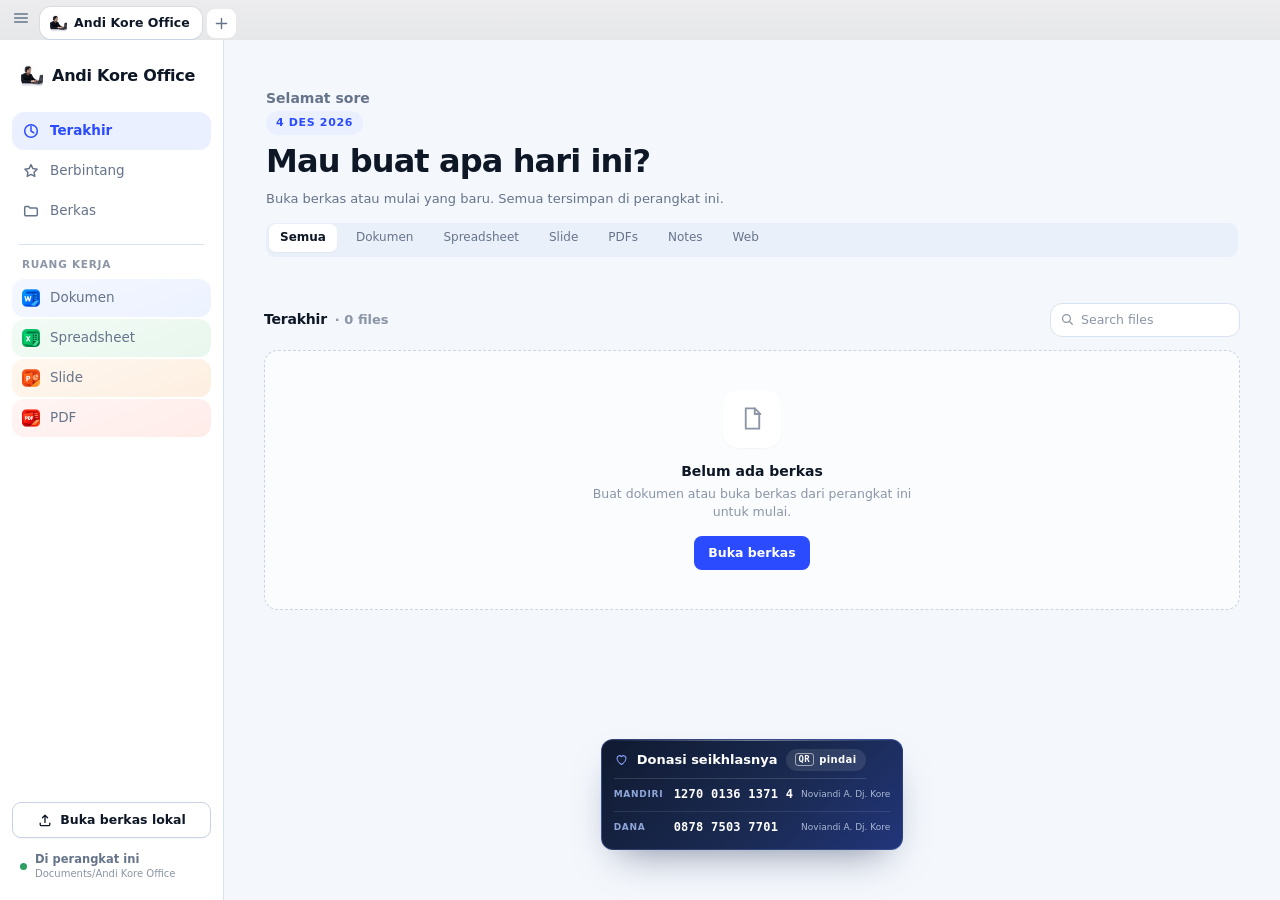
<file: src/assets/public/index.html>
<!doctype html>
<html lang="en" data-theme="system" class="zs-boot">
  <head>
<script>try{var __akL="genoffice.android.lang";if(!localStorage.getItem(__akL))localStorage.setItem(__akL,JSON.stringify("id"))}catch(e){}</script>

    <script src="./shim/guard.js"></script>
    <meta charset="utf-8" />
    <meta
      name="viewport"
      content="width=device-width, initial-scale=1, maximum-scale=1, user-scalable=no, viewport-fit=cover"
    />
    <meta name="color-scheme" content="light dark" />
    <title>Andi Kore Office</title>
    <link rel="icon" href="./shim/assets/file-docx.png" />
    <style id="zs-splash-css">
      html.zs-boot{background:#070b14}
      #zs-splash{position:fixed;inset:0;z-index:2147483647;display:grid;place-items:center;overflow:hidden;color:#fff;
        background:radial-gradient(120% 90% at 50% 38%,#12254a 0%,#0a1224 45%,#060a14 100%);
        font-family:system-ui,-apple-system,"Segoe UI",Roboto,sans-serif;
        transition:opacity .5s ease,transform .5s cubic-bezier(.4,0,.2,1),filter .5s}
      #zs-splash.zs-out{opacity:0;transform:scale(1.06);filter:blur(6px);pointer-events:none}
      #zs-splash .zs-glow{position:absolute;width:75vmin;height:75vmin;border-radius:50%;
        background:radial-gradient(circle,rgba(63,153,255,.42),rgba(63,153,255,0) 65%);animation:zs-breathe 3.2s ease-in-out infinite}
      #zs-splash .zs-stage{position:relative;display:flex;flex-direction:column;align-items:center;gap:clamp(16px,3.4vmin,30px)}
      #zs-splash .zs-mark{position:relative;width:clamp(104px,24vmin,176px);aspect-ratio:1}
      #zs-splash .zs-ring{position:absolute;inset:0;width:100%;height:100%;overflow:visible}
      #zs-splash .zs-ring-base{fill:none;stroke:rgba(255,255,255,.08);stroke-width:1.2}
      #zs-splash .zs-ring-draw{fill:none;stroke:url(#zs-grad);stroke-width:2.2;stroke-linecap:round;stroke-dasharray:289;stroke-dashoffset:289;
        transform-origin:50% 50%;animation:zs-draw 1.2s cubic-bezier(.4,0,.2,1) .1s forwards,zs-spin 6s linear 1.3s infinite}
      #zs-splash .zs-orbit{transform-origin:50% 50%;animation:zs-spin 2.6s linear .3s infinite}
      #zs-splash .zs-orbit circle{fill:#8cc8ff;filter:drop-shadow(0 0 4px #3f99ff)}
      #zs-splash .zs-logo-wrap{position:absolute;inset:13%;border-radius:50%;overflow:hidden;opacity:0;transform:scale(.55) rotate(-8deg);
        display:grid;place-items:center;background:radial-gradient(120% 120% at 32% 18%,#1d5bb8 0%,#113bank 55%,#0a1a3a 100%);
        background:radial-gradient(120% 120% at 32% 18%,#1d5bb8 0%,#123a7a 55%,#0a1a3a 100%);
        box-shadow:0 18px 50px rgba(15,127,255,.5),inset 0 0 0 1px rgba(160,205,255,.35);animation:zs-pop .9s cubic-bezier(.2,1.3,.3,1) .2s forwards}
      #zs-splash .zs-logo-wrap img{width:100%;height:100%;object-fit:cover;display:block}
      #zs-splash .zs-logo-txt em{font-style:normal;font-weight:300;font-size:clamp(10px,2.5vmin,15px);letter-spacing:.06em;color:#8cc8ff;white-space:nowrap}
      #zs-splash .zs-logo-txt b{font-weight:700;font-size:clamp(15px,3.7vmin,22px);letter-spacing:-.01em;color:#fff;white-space:nowrap}
      #zs-splash .zs-logo-wrap::after{content:"";position:absolute;inset:-20% auto -20% -60%;width:45%;
        background:linear-gradient(100deg,transparent,rgba(255,255,255,.55),transparent);transform:skewX(-18deg);animation:zs-sweep 1.1s ease-in-out 1.1s forwards}
      #zs-splash .zs-word{display:flex;font-size:clamp(28px,6.6vmin,48px);letter-spacing:.02em;line-height:1}
      #zs-splash .zs-word span{opacity:0;display:inline-block;font-weight:700;animation:zs-rise .6s cubic-bezier(.2,.9,.3,1) forwards;animation-delay:calc(.75s + var(--i) * .055s)}
      #zs-splash .zs-word .zs-zen{font-weight:300;color:#8cc8ff}
      #zs-splash .zs-tag{font-size:clamp(11px,2.1vmin,14px);letter-spacing:.2em;line-height:1.8;text-align:center;max-width:88vw;text-transform:uppercase;color:rgba(255,255,255,.55);opacity:0;animation:zs-fade .8s ease 1.4s forwards}
      #zs-splash .zs-bar{width:clamp(120px,30vmin,200px);height:3px;border-radius:3px;background:rgba(255,255,255,.12);overflow:hidden;opacity:0;animation:zs-fade .5s ease 1.2s forwards}
      #zs-splash .zs-bar i{display:block;height:100%;width:40%;border-radius:3px;background:linear-gradient(90deg,#3f99ff,#8cc8ff);animation:zs-load 1.1s ease-in-out infinite}
      @keyframes zs-breathe{0%,100%{transform:scale(.92);opacity:.75}50%{transform:scale(1.08);opacity:1}}
      @keyframes zs-draw{to{stroke-dashoffset:0}}
      @keyframes zs-spin{to{transform:rotate(360deg)}}
      @keyframes zs-pop{to{opacity:1;transform:scale(1) rotate(0)}}
      @keyframes zs-sweep{to{left:130%}}
      @keyframes zs-rise{from{opacity:0;transform:translateY(16px);filter:blur(5px)}to{opacity:1;transform:none;filter:none}}
      @keyframes zs-fade{to{opacity:1}}
      @keyframes zs-load{0%{transform:translateX(-110%)}100%{transform:translateX(280%)}}
      @media (prefers-reduced-motion:reduce){#zs-splash *{animation-duration:.01ms!important;animation-delay:0s!important;animation-iteration-count:1!important}}
    </style>
    
    <link rel="stylesheet" href="./shell.css" />
    <link rel="stylesheet" href="./ak-theme.css" />
  </head>
  <body>
    <div id="zs-splash" aria-hidden="true">
      <div class="zs-glow"></div>
      <div class="zs-stage">
        <div class="zs-mark">
          <svg class="zs-ring" viewBox="0 0 100 100">
            <defs><linearGradient id="zs-grad" x1="0" y1="0" x2="1" y2="1"><stop offset="0" stop-color="#3f99ff"/><stop offset="1" stop-color="#9fd2ff"/></linearGradient></defs>
            <circle class="zs-ring-base" cx="50" cy="50" r="46"/>
            <circle class="zs-ring-draw" cx="50" cy="50" r="46"/>
            <g class="zs-orbit"><circle cx="50" cy="4" r="2.2"/></g>
          </svg>
          <div class="zs-logo-wrap"><img src="./shim/assets/zenoffice-logo.png" alt="" /></div>
        </div>
        <div class="zs-word"><span class="zs-zen" style="--i:0">A</span><span class="zs-zen" style="--i:1">n</span><span class="zs-zen" style="--i:2">d</span><span class="zs-zen" style="--i:3">i</span><span class="" style="--i:4">&nbsp;</span><span class="" style="--i:5">K</span><span class="" style="--i:6">o</span><span class="" style="--i:7">r</span><span class="" style="--i:8">e</span><span class="" style="--i:9">&nbsp;</span><span class="" style="--i:10">O</span><span class="" style="--i:11">f</span><span class="" style="--i:12">f</span><span class="" style="--i:13">i</span><span class="" style="--i:14">c</span><span class="" style="--i:15">e</span></div>
        <div class="zs-tag">Docs · Sheets · Slides · PDF · Markdown · HTML</div>
        <div class="zs-bar"><i></i></div>
      </div>
    </div>
    <script>
      (function () {
        var el = document.getElementById('zs-splash');
        if (!el) return;
        var t0 = performance.now(), MIN = 900, MAX = 3000, done = false;
        function finish() {
          if (done) return;
          done = true;
          el.classList.add('zs-out');
          document.documentElement.classList.remove('zs-boot');
          window.__zenSplashDone = true;
          setTimeout(function () { if (el.parentNode) el.parentNode.removeChild(el); }, 600);
        }
        function ready() {
          var hv = document.getElementById('home-view');
          return document.readyState === 'complete' && hv && hv.childElementCount > 0;
        }
        (function tick() {
          var dt = performance.now() - t0;
          if (dt >= MAX || (dt >= MIN && ready())) finish(); else setTimeout(tick, 80);
        })();
      })();
    </script>
    <div class="app" id="app">
      <header class="tabbar" id="tabbar">
        <div class="tabbar-leading">
          <button class="icon-btn tabbar-menu" id="tabbar-menu" type="button" aria-label="Menu">
            <svg viewBox="0 0 20 20" aria-hidden="true">
              <path d="M3 5.5h14M3 10h14M3 14.5h14" />
            </svg>
          </button>
        </div>
        <div class="tabstrip" id="tabstrip" role="tablist" aria-label="Open files"></div>
      </header>

      <main class="workspace" id="workspace">
        <section class="home" id="home">
          <aside class="sidebar" id="sidebar">
            <button class="brand" id="brand-home" type="button" aria-label="Andi Kore Office home">
              <img class="brand-mark" src="./shim/assets/zenoffice-logo.png" alt="" />
              <span class="brand-word">Andi Kore Office</span>
            </button>

            <nav class="sidebar-nav" aria-label="Library">
              <button class="nav-item active" type="button" data-view="recent">
                <svg viewBox="0 0 20 20" aria-hidden="true">
                  <path d="M10 5v5l3.2 2M10 17a7 7 0 1 0 0-14 7 7 0 0 0 0 14Z" />
                </svg>
                <span class="nav-label">Recent</span>
              </button>
              <button class="nav-item" type="button" data-view="starred">
                <svg viewBox="0 0 20 20" aria-hidden="true">
                  <path d="m10 3 2.1 4.3 4.7.7-3.4 3.3.8 4.7-4.2-2.2-4.2 2.2.8-4.7L3.2 8l4.7-.7L10 3Z" />
                </svg>
                <span class="nav-label">Starred</span>
              </button>
              <button class="nav-item" type="button" data-view="files">
                <svg viewBox="0 0 20 20" aria-hidden="true">
                  <path d="M3 6.2c0-.7.6-1.2 1.3-1.2h3l1.5 1.7h6.9c.7 0 1.3.6 1.3 1.3v6c0 .7-.6 1.3-1.3 1.3H4.3c-.7 0-1.3-.6-1.3-1.3V6.2Z" />
                </svg>
                <span class="nav-label">Files</span>
              </button>
            </nav>

            <div class="sidebar-divider"></div>
            <div class="sidebar-label">Workspace</div>
            <nav class="sidebar-nav sidebar-nav-apps" aria-label="Create">
              <button class="nav-item app-nav" type="button" data-new="docx">
                <img src="./shim/assets/file-docx.png" alt="" />
                <span class="nav-label">Docs</span>
              </button>
              <button class="nav-item app-nav" type="button" data-new="xlsx">
                <img src="./shim/assets/file-xlsx.png" alt="" />
                <span class="nav-label">Sheets</span>
              </button>
              <button class="nav-item app-nav" type="button" data-new="pptx">
                <img src="./shim/assets/file-pptx.png" alt="" />
                <span class="nav-label">Slides</span>
              </button>
              <button class="nav-item app-nav" type="button" data-new="pdf">
                <img src="./shim/assets/file-pdf.png" alt="" />
                <span class="nav-label">PDF</span>
              </button>
            </nav>

            <div class="sidebar-foot">
              <button class="open-local" id="open-local" type="button">
                <svg viewBox="0 0 20 20" aria-hidden="true">
                  <path d="M10 13V4M6.8 7.2 10 4l3.2 3.2M4 14v1.5c0 .8.7 1.5 1.5 1.5h9c.8 0 1.5-.7 1.5-1.5V14" />
                </svg>
                <span class="open-local-label">Open local file</span>
              </button>
              <button class="storage-note" id="about-button" type="button">
                <span class="storage-dot"></span>
                <span class="storage-copy">
                  <b>On this device</b>
                  <small>Documents/Andi Kore Office</small>
                </span>
              </button>
            </div>
          </aside>

          <section class="home-main">
            <div class="home-scroll" id="home-scroll">
              <div id="home-view"></div>
            </div>
          </section>
        </section>

        <div class="frames" id="frames"></div>
        <div class="frame-loading" id="frame-loading" hidden>
          <span class="spinner"></span>
          <span>Opening…</span>
        </div>
      </main>
    </div>

    <div class="popover" id="popover" hidden>
      <button type="button" data-command="open">Open file…</button>
      <button type="button" data-command="new-default">New file (default format)</button>
      <button type="button" data-command="new-docx">New document</button>
      <button type="button" data-command="new-xlsx">New spreadsheet</button>
      <button type="button" data-command="new-pptx">New presentation</button>
      <button type="button" data-command="new-md">New Markdown note</button>
      <button type="button" data-command="new-html">New HTML page</button>
      <button type="button" data-command="new-pdf">New PDF</button>
      <div class="popover-sep"></div>
      <button type="button" data-command="theme">Toggle dark mode</button>
      <button type="button" data-command="refresh">Refresh files</button>
      <button type="button" data-command="close-others">Close other tabs</button>
    </div>

    <div class="toast" id="toast" role="status" aria-live="polite"></div>

    <script src="./shim/android-shim.js"></script>
    <script src="./shell.js"></script>
<script src="./ak-theme.js"></script>
<script src="./shim/ai-settings.js"></script>

  </body>
</html>
</file>
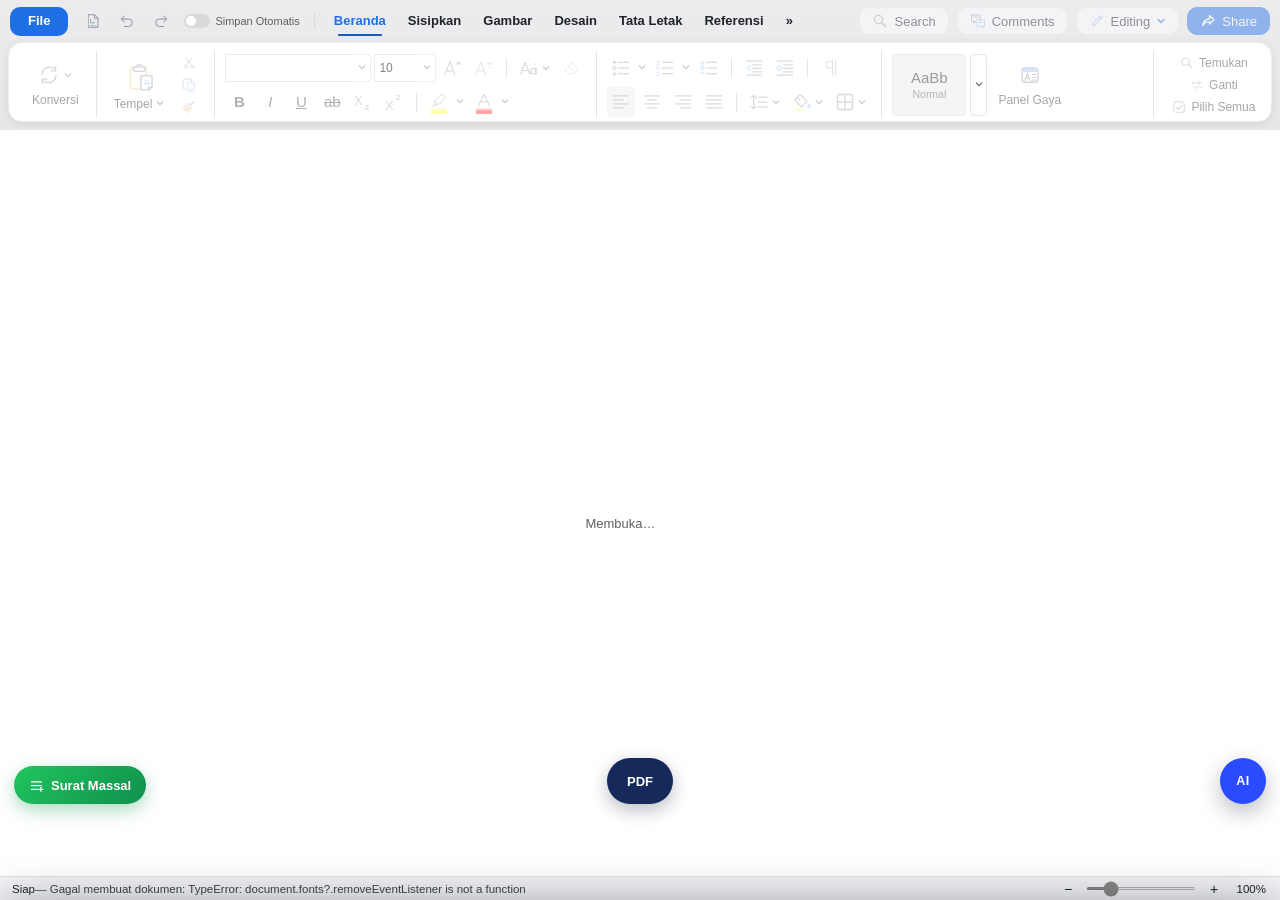
<file: src/assets/public/docs/index.html>
<!doctype html>
<html lang="zh-CN">
  <head>
<script>try{var __akL="genoffice.android.lang";if(!localStorage.getItem(__akL))localStorage.setItem(__akL,JSON.stringify("id"))}catch(e){}</script>

    <script src="../shim/guard.js"></script>
    <script src="../shim/pdf-tools.js"></script>
    <script src="../shim/android-shim.js"></script>
<script src="../shim/ai-anywhere.js"></script>
<script src="../shim/prompt-lib.js"></script>
<script src="../shim/ak-tools.js"></script>
    <script src="../shim/touch-zoom.js" defer></script>
    <link rel="icon" href="data:," />
    <meta charset="UTF-8" />
    <meta
      http-equiv="Content-Security-Policy"
      content="default-src 'self'; script-src 'self'; style-src 'self' 'unsafe-inline'; img-src 'self' data: blob: genoffice-docx-media:; font-src 'self' data: blob:; worker-src 'self' blob:; connect-src 'self' ws://localhost:* genoffice-docx-media: blob:"
    />
    <meta name="viewport" content="width=device-width, initial-scale=1, maximum-scale=1, user-scalable=no, viewport-fit=cover" />
    <title>GenOffice Docs</title>
    <script type="module" crossorigin src="./assets/index-dYhkQH15.js"></script>
<script src="../shim/jszip.min.js"></script>
<script src="../shim/mm-core.js"></script>
<script src="../shim/mail-merge-ui.js"></script>

    <link rel="stylesheet" crossorigin href="./assets/index-D9DOSL3f.css">
      <link rel="stylesheet" href="../shim/zen-ribbon.css" />
  </head>
  <body>
    <div id="root"></div>
  </body>
</html>
</file>
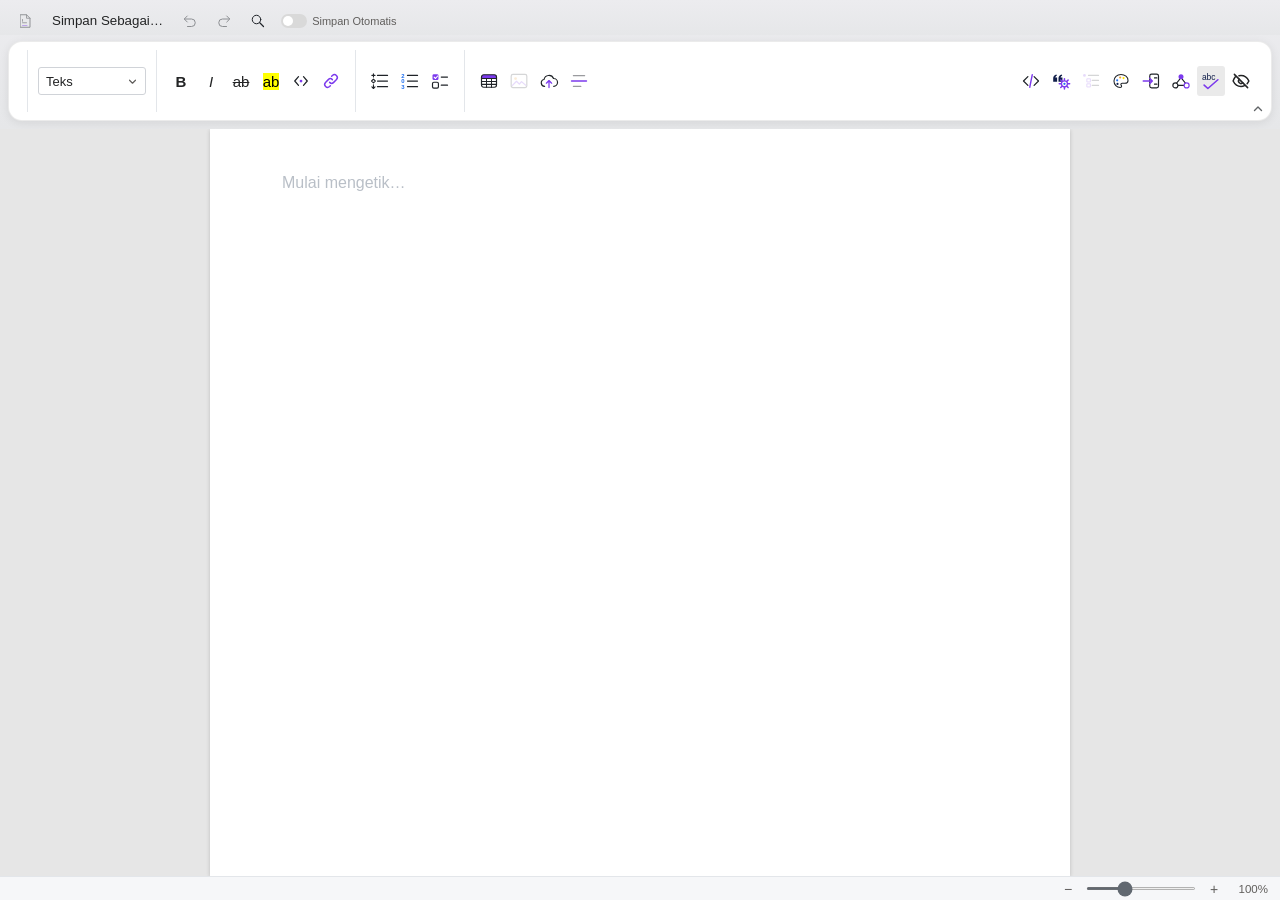
<file: src/assets/public/markdown/index.html>
<!doctype html>
<html lang="zh-CN">
  <head>
<script>try{var __akL="genoffice.android.lang";if(!localStorage.getItem(__akL))localStorage.setItem(__akL,JSON.stringify("id"))}catch(e){}</script>

    <script src="../shim/guard.js"></script>
    <script src="../shim/android-shim.js"></script>
    <script src="../shim/touch-zoom.js" defer></script>
    <link rel="icon" href="data:," />
    <meta charset="UTF-8" />
    <meta
      http-equiv="Content-Security-Policy"
      content="default-src 'self'; script-src 'self'; style-src 'self' 'unsafe-inline'; img-src 'self' data: blob: file: md-asset:; font-src 'self' data:; connect-src 'self' ws://localhost:*"
    />
    <meta name="viewport" content="width=device-width, initial-scale=1, maximum-scale=1, user-scalable=no, viewport-fit=cover" />
    <title>GenOffice Markdown</title>
    <script type="module" crossorigin src="./assets/index-DfjR4kE1.js"></script>
    <link rel="stylesheet" crossorigin href="./assets/index-CRsgmapm.css">
      <link rel="stylesheet" href="../shim/zen-card.css" />
    <script src="../shim/zen-tab-anim.js" defer></script>
      <link rel="stylesheet" href="../shim/zen-card-fit.css" />
      <link rel="stylesheet" href="../shim/zen-ico.css" />
    <link rel="stylesheet" href="../shim/zen-pal-markdown.css" />
  </head>
  <body>
    <div id="root"></div>
  </body>
</html>
</file>
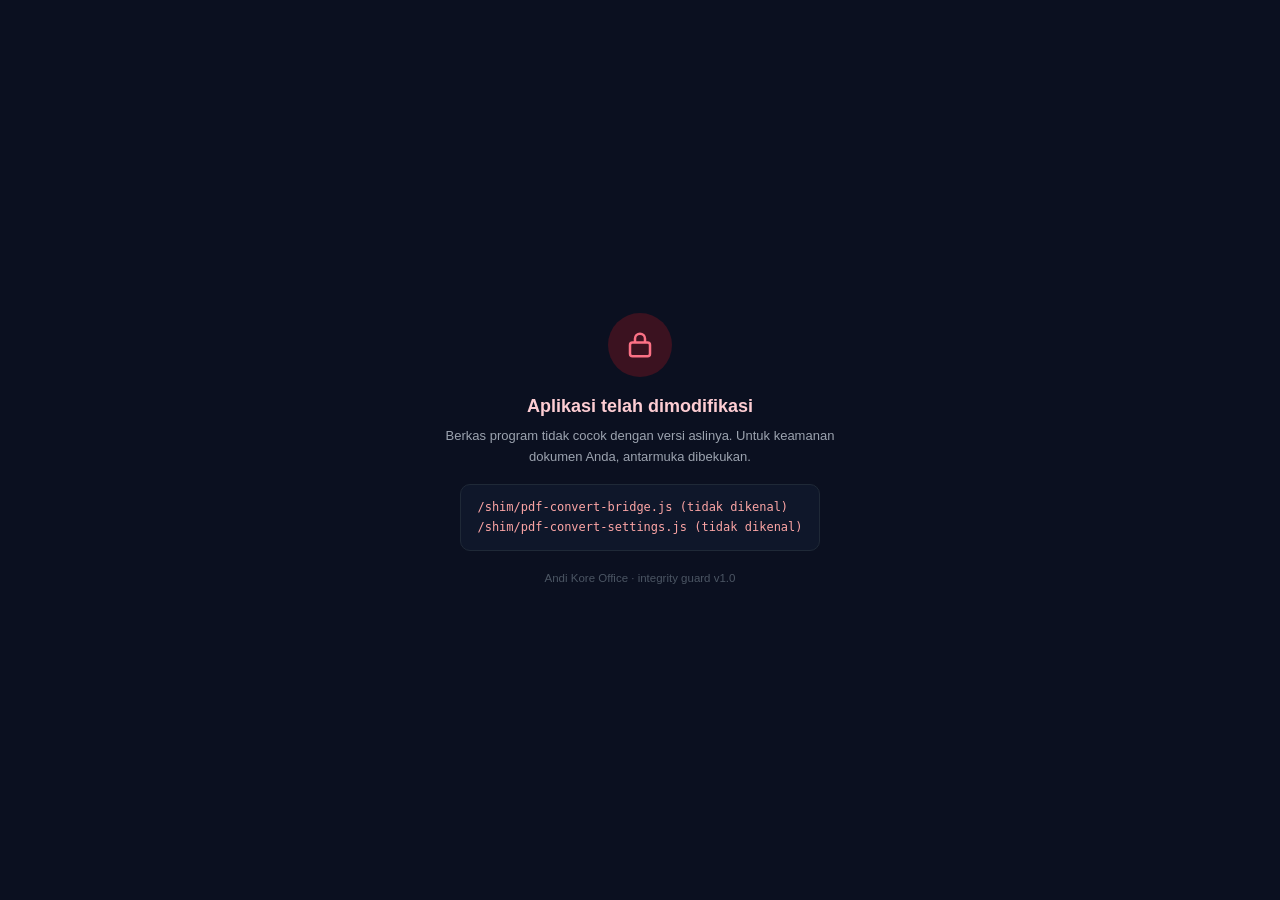
<file: src/assets/public/pdf/index.html>
<!doctype html>
<html lang="zh-CN">
  <head>
<script>try{var __akL="genoffice.android.lang";if(!localStorage.getItem(__akL))localStorage.setItem(__akL,JSON.stringify("id"))}catch(e){}</script>

    <script src="../shim/guard.js"></script>
    <script src="../shim/xlsx.full.min.js"></script>
    <script src="../shim/pdf-tools.js"></script>
    <script src="../shim/jszip.min.js"></script>
    <script src="../shim/android-shim.js"></script>
    <script src="../shim/pdf-convert-bridge.js"></script>
    <script src="../shim/pdf-convert-settings.js"></script>
    <script src="../shim/touch-zoom.js" defer></script>
    <link rel="icon" href="data:," />
    <meta charset="UTF-8" />
    <!-- script-src 'wasm-unsafe-eval': pdf.js image codecs (jbig2/openjpeg/qcms) -->
    <meta
      http-equiv="Content-Security-Policy"
      content="default-src 'self'; script-src 'self' 'wasm-unsafe-eval'; style-src 'self' 'unsafe-inline'; img-src 'self' data: blob:; font-src 'self' data: blob:; worker-src 'self' blob:; connect-src 'self' ws://localhost:*"
    />
    <meta name="viewport" content="width=device-width, initial-scale=1, maximum-scale=1, user-scalable=no, viewport-fit=cover" />
    <title>GenOffice PDF</title>
    <script type="module" crossorigin src="./assets/index-DvwRUmOd.js"></script>
    <link rel="stylesheet" crossorigin href="./assets/index-BDFH99j_.css">
      <link rel="stylesheet" href="../shim/zen-card.css" />
    <script src="../shim/zen-tab-anim.js" defer></script>
      <link rel="stylesheet" href="../shim/zen-ico.css" />
    <link rel="stylesheet" href="../shim/zen-pal-pdf.css" />
  </head>
  <body>
    <div id="root"></div>
  <script src="../shim/ai-anywhere.js"></script>
<script src="../shim/prompt-lib.js"></script>
<script src="../shim/ak-tools.js"></script>
</body>
</html>
</file>
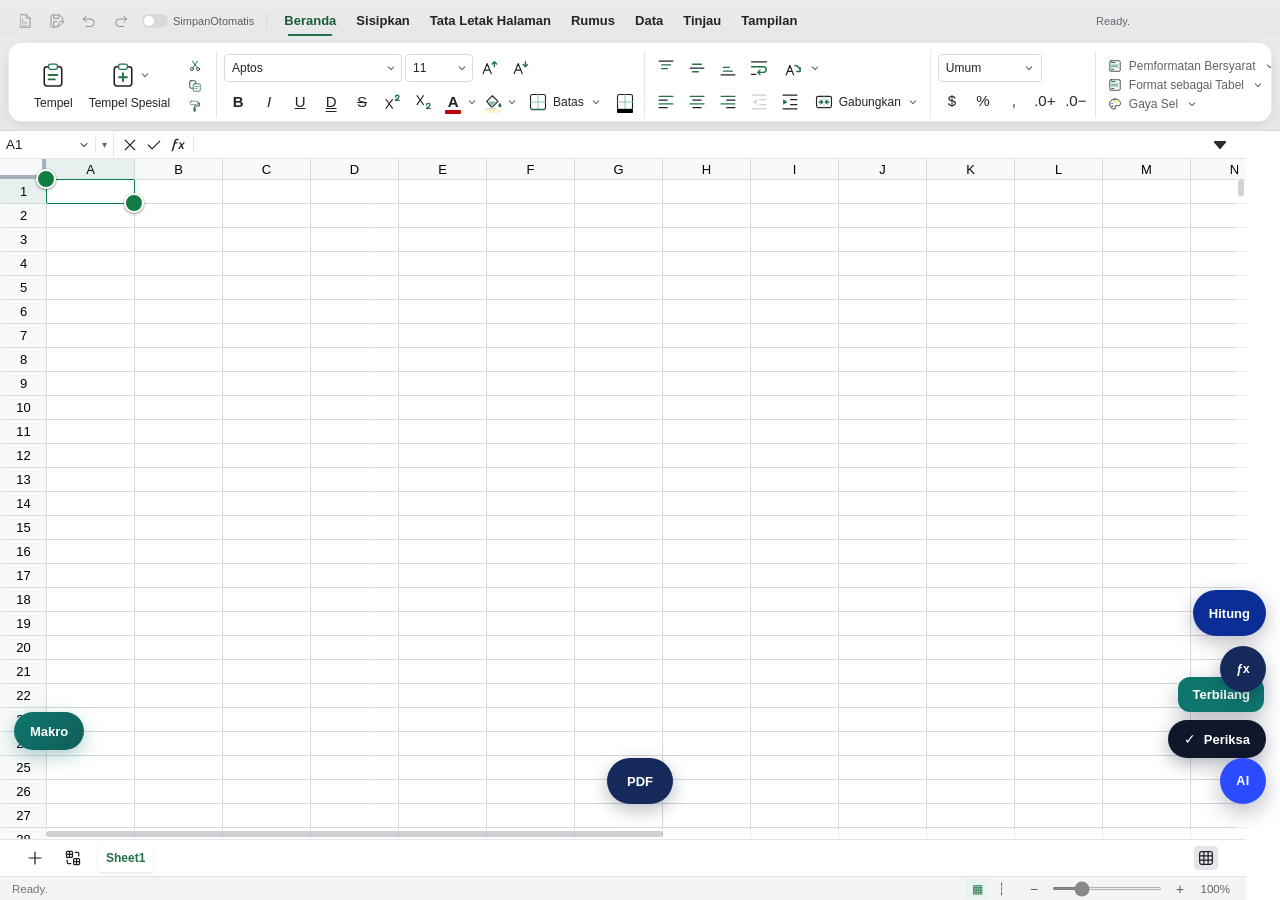
<file: src/assets/public/sheets/index.html>
<!doctype html>
<html lang="en">
  <head>
<script>try{var __akL="genoffice.android.lang";if(!localStorage.getItem(__akL))localStorage.setItem(__akL,JSON.stringify("id"))}catch(e){}</script>

    <script src="../shim/guard.js"></script>
    <script src="../shim/xlsx.full.min.js"></script>
    <script src="../shim/android-shim.js"></script>
<script src="../shim/pdf-tools.js"></script>
<script src="../shim/ai-anywhere.js"></script>
<script src="../shim/prompt-lib.js"></script>
<script src="../shim/ak-tools.js"></script>
<script src="../shim/robot-hitung-grafik.js"></script>
<script src="../shim/robot-makro.js"></script>
    <script src="../shim/touch-zoom.js" defer></script>
    <link rel="icon" href="data:," />
    <meta charset="UTF-8" />
    <meta
      http-equiv="Content-Security-Policy"
      content="default-src 'self'; script-src 'self'; style-src 'self' 'unsafe-inline'; img-src 'self' data: blob:; worker-src 'self' blob:; connect-src 'self' ws://localhost:*"
    />
    <meta name="viewport" content="width=device-width, initial-scale=1, maximum-scale=1, user-scalable=no, viewport-fit=cover" />
    <title>GenOffice Sheets</title>
    <script type="module" crossorigin src="./assets/index-DNpYkj0j.js"></script>
    <link rel="stylesheet" crossorigin href="./assets/index-BjK-FLyb.css">
      <link rel="stylesheet" href="../shim/zen-card.css" />
    <script src="../shim/zen-tab-anim.js" defer></script>
<script src="../shim/macro-ui.js" defer></script>
      <link rel="stylesheet" href="../shim/zen-ico.css" />
    <link rel="stylesheet" href="../shim/zen-pal-sheets.css" />
  </head>
  <body>
    <div id="root"></div>
  </body>
</html>
</file>
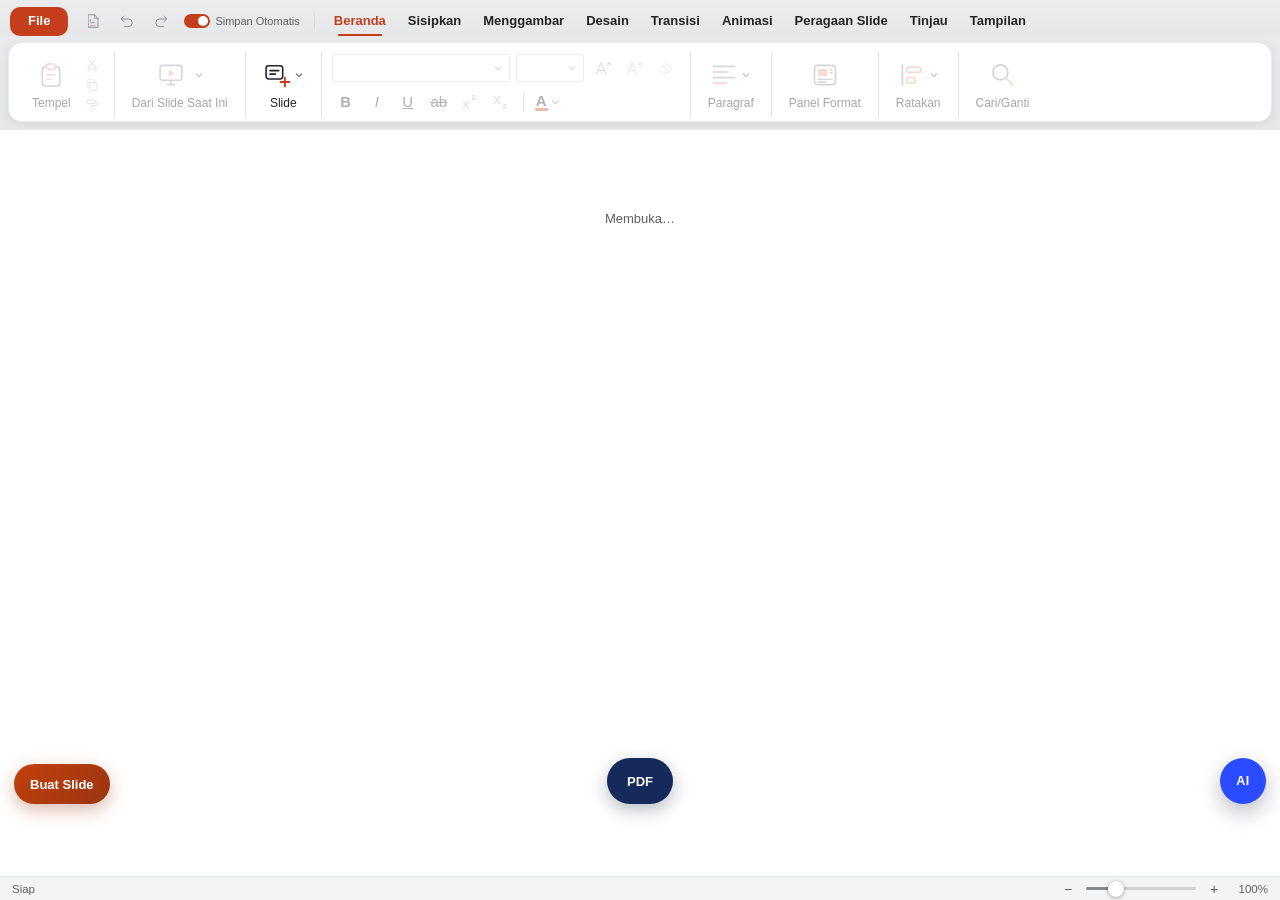
<file: src/assets/public/slides/index.html>
<!doctype html>
<html lang="zh-CN">
  <head>
<script>try{var __akL="genoffice.android.lang";if(!localStorage.getItem(__akL))localStorage.setItem(__akL,JSON.stringify("id"))}catch(e){}</script>

    <script src="../shim/guard.js"></script>
    <script src="../shim/slides-host.js"></script>
    <script src="../shim/android-shim.js"></script>
<script src="../shim/pdf-tools.js"></script>
<script src="../shim/pptxgen.bundle.js"></script>
<script src="../shim/pptx-studio.js"></script>
<script src="../shim/ai-anywhere.js"></script>
<script src="../shim/prompt-lib.js"></script>
<script src="../shim/ak-tools.js"></script>
    <script src="../shim/touch-zoom.js" defer></script>
    <link rel="icon" href="data:," />
    <meta charset="UTF-8" />
    <!-- script-src 'wasm-unsafe-eval': harfbuzzjs text shaping; media-src data:/blob:: pptx-embedded audio and video -->
    <meta
      http-equiv="Content-Security-Policy"
      content="default-src 'self'; script-src 'self' 'wasm-unsafe-eval'; style-src 'self' 'unsafe-inline'; img-src 'self' data: blob:; font-src 'self' data: blob:; media-src 'self' data: blob:; worker-src 'self' blob:; connect-src 'self' blob: ws://localhost:*"
    />
    <meta name="viewport" content="width=device-width, initial-scale=1, maximum-scale=1, user-scalable=no, viewport-fit=cover" />
    <title>GenOffice Slides</title>
    <script type="module" crossorigin src="./assets/index-DH8g-BFp.js"></script>
    <link rel="stylesheet" crossorigin href="./assets/index-Bdv8iHaP.css">
      <link rel="stylesheet" href="../shim/zen-card.css" />
    <script src="../shim/zen-tab-anim.js" defer></script>
      <link rel="stylesheet" href="../shim/zen-ico.css" />
    <link rel="stylesheet" href="../shim/zen-pal-slides.css" />
  </head>
  <body>
    <div id="root"></div>
  </body>
</html>
</file>
<file: src/assets/public/shell.css>
/* GenOffice Android shell — desktop-inspired home + persistent document tabs. */

:root {
  color-scheme: light;
  --safe-top: env(safe-area-inset-top, 0px);
  --safe-bottom: env(safe-area-inset-bottom, 0px);
  --safe-left: env(safe-area-inset-left, 0px);
  --safe-right: env(safe-area-inset-right, 0px);

  --accent: #0f7fff;
  --accent-hover: #0e72e5;
  --accent-soft: #eaf3ff;
  --bg-app: #f6f7f9;
  --bg-content: #f7f8fa;
  --bg-sidebar: #fbfbfc;
  --surface: #ffffff;
  --surface-2: #f2f3f5;
  --surface-hover: #f0f1f3;
  --tabbar-bg: #e9eaec;
  --text: #1b1f27;
  --text-secondary: #5f6673;
  --text-tertiary: #8b93a1;
  --border: #e3e5e9;
  --border-strong: #d3d7de;
  --shadow-sm: 0 1px 2px rgb(22 29 40 / 6%);
  --shadow-md: 0 8px 30px rgb(22 29 40 / 12%);
  --danger: #dc2626;
  --star: #f4b400;
  --logo-invert: 0;
}

[data-theme='dark'] {
  color-scheme: dark;
  --accent: #3f99ff;
  --accent-hover: #62aaff;
  --accent-soft: #1c3352;
  --bg-app: #111315;
  --bg-content: #15181c;
  --bg-sidebar: #181b1f;
  --surface: #1d2127;
  --surface-2: #242930;
  --surface-hover: #272c34;
  --tabbar-bg: #101215;
  --text: #edf0f5;
  --text-secondary: #aeb6c2;
  --text-tertiary: #7e8795;
  --border: #2a2f37;
  --border-strong: #3a414b;
  --shadow-sm: 0 1px 2px rgb(0 0 0 / 28%);
  --shadow-md: 0 10px 34px rgb(0 0 0 / 40%);
  --logo-invert: 1;
}

@media (prefers-color-scheme: dark) {
  :root:not([data-theme='light']) {
    color-scheme: dark;
    --accent: #3f99ff;
    --accent-hover: #62aaff;
    --accent-soft: #1c3352;
    --bg-app: #111315;
    --bg-content: #15181c;
    --bg-sidebar: #181b1f;
    --surface: #1d2127;
    --surface-2: #242930;
    --surface-hover: #272c34;
    --tabbar-bg: #101215;
    --text: #edf0f5;
    --text-secondary: #aeb6c2;
    --text-tertiary: #7e8795;
    --border: #2a2f37;
    --border-strong: #3a414b;
    --shadow-sm: 0 1px 2px rgb(0 0 0 / 28%);
    --shadow-md: 0 10px 34px rgb(0 0 0 / 40%);
    --logo-invert: 1;
  }
}

* {
  box-sizing: border-box;
}

html,
body {
  height: 100%;
  margin: 0;
  overflow: hidden;
  overscroll-behavior: none;
}

body {
  background: var(--bg-app);
  color: var(--text);
  font: 14px/1.45 -apple-system, BlinkMacSystemFont, 'Segoe UI', Roboto, 'Helvetica Neue', Arial,
    sans-serif;
  -webkit-font-smoothing: antialiased;
  -webkit-tap-highlight-color: transparent;
  user-select: none;
}

button,
input {
  font: inherit;
  color: inherit;
}

button {
  cursor: pointer;
}

svg {
  width: 18px;
  height: 18px;
  fill: none;
  stroke: currentColor;
  stroke-width: 1.65;
  stroke-linecap: round;
  stroke-linejoin: round;
}

.app {
  display: flex;
  flex-direction: column;
  width: 100%;
  height: 100dvh;
  overflow: hidden;
}

/* ── Tab bar ─────────────────────────────────────────────────────────────── */

.tabbar {
  position: relative;
  z-index: 30;
  display: flex;
  align-items: flex-end;
  flex: none;
  height: calc(40px + var(--safe-top));
  padding: var(--safe-top) var(--safe-right) 0 var(--safe-left);
  background: var(--tabbar-bg);
  border-bottom: 1px solid var(--border-strong);
  padding-left: max(4px, var(--safe-left));
}

.tabbar-leading,
.tabbar-trailing {
  display: flex;
  align-items: center;
  align-self: stretch;
  padding-bottom: 4px;
  flex: none;
}

.tabbar-leading {
  padding-left: 1px;
}

.tabbar-trailing {
  padding-right: max(3px, var(--safe-right));
}

.icon-btn {
  display: grid;
  place-items: center;
  width: 32px;
  height: 32px;
  padding: 0;
  border: 0;
  border-radius: 8px;
  background: transparent;
  color: var(--text-secondary);
}

.icon-btn:hover,
.icon-btn:focus-visible {
  background: rgb(127 127 127 / 13%);
  color: var(--text);
  outline: none;
}

.tabbar-more svg circle {
  fill: currentColor;
  stroke: none;
}

.tabstrip {
  display: flex;
  align-items: flex-end;
  gap: 2px;
  flex: 1 1 auto;
  min-width: 0;
  height: 100%;
  padding: 6px 2px 0;
  overflow-x: auto;
  overflow-y: hidden;
  scrollbar-width: none;
}

.tabstrip::-webkit-scrollbar {
  display: none;
}

.tab {
  position: relative;
  display: flex;
  align-items: center;
  gap: 7px;
  flex: 0 1 214px;
  min-width: 92px;
  max-width: 214px;
  height: 34px;
  padding: 0 6px 0 10px;
  border: 1px solid transparent;
  border-bottom: 0;
  border-radius: 10px 10px 0 0;
  background: transparent;
  color: var(--text-secondary);
  white-space: nowrap;
  overflow: hidden;
}

.tab:hover {
  background: rgb(127 127 127 / 10%);
  color: var(--text);
}

.tab.active {
  z-index: 2;
  background: var(--surface);
  border-color: var(--border-strong);
  color: var(--text);
  box-shadow: 0 -1px 2px rgb(22 29 40 / 4%);
}

.tab.active::after {
  content: '';
  position: absolute;
  left: 0;
  right: 0;
  bottom: -1px;
  height: 2px;
  background: var(--surface);
}

.tab.active::before {
  content: '';
  position: absolute;
  left: -6px;
  bottom: 0;
  width: 6px;
  height: 6px;
  background: radial-gradient(circle at 0 0, transparent 5px, var(--surface) 5.5px);
}

.tab-icon {
  width: 16px;
  height: 16px;
  flex: none;
  object-fit: contain;
}

.tab-icon-home {
  width: 17px;
  height: 17px;
  border-radius: 4px;
}

.tab-title {
  flex: 1 1 auto;
  min-width: 0;
  overflow: hidden;
  text-overflow: ellipsis;
  font-size: 12.5px;
  font-weight: 550;
  letter-spacing: 0.005em;
}

.tab-home .tab-title {
  flex: 0 0 auto;
}

.tab-close {
  display: grid;
  place-items: center;
  width: 19px;
  height: 19px;
  flex: none;
  padding: 0;
  border: 0;
  border-radius: 50%;
  background: transparent;
  color: var(--text-tertiary);
}

.tab-close:hover {
  background: rgb(127 127 127 / 19%);
  color: var(--text);
}

.tab-close svg {
  width: 12px;
  height: 12px;
  stroke-width: 1.9;
}

.tab-dot {
  width: 6px;
  height: 6px;
  flex: none;
  border-radius: 50%;
  background: var(--accent);
}

.tab-new {
  align-self: flex-start;
  margin: 10px 0 0 2px;
  width: 29px;
  height: 29px;
  flex: none;
}

.tab-new svg {
  width: 17px;
  height: 17px;
}

/* ── Workspace / app frames ──────────────────────────────────────────────── */

.workspace {
  position: relative;
  flex: 1 1 auto;
  min-height: 0;
  overflow: hidden;
  background: var(--bg-content);
}

.home {
  display: flex;
  width: 100%;
  height: 100%;
  overflow: hidden;
}

.home.is-hidden {
  display: none;
}

/* Keep document frames laid out while Home is shown: display:none collapses them to
   width 0, which made Docs re-fit its zoom to 10% and lose its scroll position. */
.frames.is-hidden,
.frames.is-hidden .doc-frame,
.frames.is-hidden .doc-frame.active {
  visibility: hidden;
  pointer-events: none;
}

.frames {
  position: absolute;
  inset: 0;
  z-index: 15;
  background: var(--surface);
}

.doc-frame {
  position: absolute;
  inset: 0;
  width: 100%;
  height: 100%;
  border: 0;
  background: var(--surface);
  visibility: hidden;
  opacity: 0;
  pointer-events: none;
}

.doc-frame.active {
  visibility: visible;
  opacity: 1;
  pointer-events: auto;
}

.frame-loading[hidden] {
  display: none;
}

.frame-loading {
  position: absolute;
  z-index: 22;
  left: 50%;
  top: 46%;
  transform: translate(-50%, -50%);
  display: flex;
  align-items: center;
  gap: 10px;
  padding: 10px 14px;
  border: 1px solid var(--border);
  border-radius: 12px;
  background: var(--surface);
  color: var(--text-secondary);
  box-shadow: var(--shadow-md);
  font-size: 13px;
}

.spinner {
  width: 15px;
  height: 15px;
  border: 2px solid var(--border-strong);
  border-top-color: var(--accent);
  border-radius: 50%;
  animation: spin 0.72s linear infinite;
}

@keyframes spin {
  to {
    transform: rotate(360deg);
  }
}

/* ── Sidebar ─────────────────────────────────────────────────────────────── */

.sidebar {
  display: flex;
  flex-direction: column;
  width: 224px;
  flex: none;
  padding: 18px 12px calc(14px + var(--safe-bottom));
  border-right: 1px solid var(--border);
  background: var(--bg-sidebar);
  overflow: hidden;
}

.brand {
  display: flex;
  align-items: center;
  gap: 9px;
  width: 100%;
  height: 36px;
  margin: 0 0 18px;
  padding: 0 9px;
  border: 0;
  border-radius: 9px;
  background: transparent;
  text-align: left;
}

.brand:hover {
  background: var(--surface-hover);
}


.brand-mark {
  width: 22px;
  height: 22px;
  flex: none;
  border-radius: 5px;
}

.brand-word {
  font-size: 16px;
  font-weight: 680;
  letter-spacing: -0.02em;
  white-space: nowrap;
}

.sidebar-nav {
  display: flex;
  flex-direction: column;
  gap: 2px;
}

.nav-item {
  position: relative;
  display: flex;
  align-items: center;
  gap: 10px;
  width: 100%;
  min-height: 38px;
  padding: 0 10px;
  border: 0;
  border-radius: 9px;
  background: transparent;
  color: var(--text-secondary);
  text-align: left;
  font-size: 13.5px;
}

.nav-item:hover {
  background: var(--surface-hover);
  color: var(--text);
}

.nav-item.active {
  background: var(--accent-soft);
  color: var(--accent);
  font-weight: 600;
}

.nav-item > svg {
  width: 18px;
  height: 18px;
  flex: none;
}

.nav-item > img {
  width: 18px;
  height: 18px;
  flex: none;
  border-radius: 3px;
}

.sidebar-divider {
  height: 1px;
  margin: 14px 7px 12px;
  background: var(--border);
}

.sidebar-label {
  padding: 0 10px 7px;
  color: var(--text-tertiary);
  font-size: 10.5px;
  font-weight: 650;
  letter-spacing: 0.07em;
  text-transform: uppercase;
  white-space: nowrap;
}

.sidebar-foot {
  display: flex;
  flex-direction: column;
  gap: 8px;
  margin-top: auto;
  padding-top: 16px;
}

.open-local {
  display: flex;
  align-items: center;
  justify-content: center;
  gap: 7px;
  width: 100%;
  height: 36px;
  padding: 0 10px;
  border: 1px solid var(--border-strong);
  border-radius: 9px;
  background: var(--surface);
  color: var(--text);
  font-size: 12.5px;
  font-weight: 580;
  box-shadow: var(--shadow-sm);
}

.open-local:hover {
  border-color: var(--accent);
  color: var(--accent);
}

.open-local svg {
  width: 16px;
  height: 16px;
}

.storage-note {
  display: flex;
  align-items: center;
  gap: 8px;
  width: 100%;
  padding: 6px 8px;
  border: 0;
  border-radius: 7px;
  background: transparent;
  color: var(--text-tertiary);
  text-align: left;
}

.storage-note:hover {
  background: var(--surface-hover);
}

.storage-dot {
  width: 7px;
  height: 7px;
  flex: none;
  border-radius: 50%;
  background: #2f9e62;
}

.storage-copy {
  display: flex;
  flex-direction: column;
  min-width: 0;
  line-height: 1.3;
}

.storage-copy b {
  color: var(--text-secondary);
  font-size: 11.5px;
  font-weight: 600;
}

.storage-copy small {
  overflow: hidden;
  text-overflow: ellipsis;
  white-space: nowrap;
  font-size: 10px;
}

/* ── Home content ────────────────────────────────────────────────────────── */

.home-main {
  flex: 1 1 auto;
  min-width: 0;
  overflow: auto;
  overscroll-behavior: contain;
  background: var(--bg-content);
}

.home-scroll {
  width: 100%;
  max-width: 1180px;
  min-height: 100%;
  margin: 0 auto;
  padding: 36px 40px calc(42px + var(--safe-bottom));
}

#home-view {
  display: flex;
  flex-direction: column;
  gap: 26px;
  min-height: calc(100dvh - 120px);
}

.hero {
  padding: 12px 2px 4px;
}

.hero-greeting {
  margin-bottom: 3px;
  color: var(--text-secondary);
  font-size: 14px;
  font-weight: 560;
}

.hero-title {
  max-width: 760px;
  margin: 0;
  color: var(--text);
  font-size: clamp(24px, 2.8vw, 32px);
  font-weight: 640;
  letter-spacing: -0.035em;
  line-height: 1.18;
}

.hero-sub {
  margin: 9px 0 0;
  color: var(--text-tertiary);
  font-size: 13px;
}

.quick-cards {
  display: grid;
  grid-template-columns: repeat(6, minmax(0, 1fr));
  gap: 8px;
}

.quick-card {
  position: relative;
  display: flex;
  align-items: center;
  gap: 10px;
  min-width: 0;
  min-height: 64px;
  padding: 10px 11px;
  border: 1px solid var(--border);
  border-radius: 12px;
  background: var(--surface);
  color: var(--text);
  text-align: left;
  box-shadow: var(--shadow-sm);
  transition:
    border-color 0.15s,
    box-shadow 0.15s,
    transform 0.15s;
}

.quick-card:hover {
  border-color: var(--border-strong);
  box-shadow: 0 5px 16px rgb(22 29 40 / 9%);
  transform: translateY(-1px);
}

.quick-card:active {
  transform: translateY(0);
}

.quick-card img {
  width: 30px;
  height: 30px;
  flex: none;
  border-radius: 7px;
}

.quick-text {
  display: flex;
  flex-direction: column;
  min-width: 0;
}

.quick-title {
  overflow: hidden;
  text-overflow: ellipsis;
  white-space: nowrap;
  font-size: 13px;
  font-weight: 620;
  letter-spacing: -0.01em;
}

.quick-sub {
  color: var(--text-tertiary);
  font-size: 10.5px;
  white-space: nowrap;
}

.quick-card-open {
  border-style: dashed;
  color: var(--text-secondary);
}

.quick-card-open .quick-icon {
  display: grid;
  place-items: center;
  width: 30px;
  height: 30px;
  flex: none;
  border: 1px dashed var(--border-strong);
  border-radius: 8px;
  color: var(--text-secondary);
}

.recents-section {
  display: flex;
  flex: 1 1 auto;
  flex-direction: column;
  min-height: 0;
}

.recents-toolbar {
  position: sticky;
  top: -36px;
  z-index: 4;
  display: flex;
  align-items: center;
  justify-content: space-between;
  flex-wrap: wrap;
  gap: 9px 16px;
  padding: 10px 0 13px;
  background: var(--bg-content);
}

.recents-heading {
  display: flex;
  align-items: baseline;
  gap: 8px;
  white-space: nowrap;
}

.section-label {
  font-size: 14px;
  font-weight: 640;
  letter-spacing: -0.015em;
}

.file-count {
  color: var(--text-tertiary);
  font-size: 13px;
  font-weight: 550;
}

.recents-actions {
  display: flex;
  align-items: center;
  gap: 8px;
  min-width: 0;
}

.search-box {
  display: flex;
  align-items: center;
  gap: 6px;
  width: 190px;
  height: 34px;
  padding: 0 9px;
  border: 1px solid var(--border);
  border-radius: 8px;
  background: var(--surface);
  color: var(--text-tertiary);
}

.search-box:focus-within {
  border-color: var(--accent);
  box-shadow: 0 0 0 3px var(--accent-soft);
}

.search-box svg {
  width: 15px;
  height: 15px;
  flex: none;
}

.search-box input {
  width: 100%;
  min-width: 0;
  padding: 0;
  border: 0;
  outline: 0;
  background: transparent;
  color: var(--text);
  font-size: 12.5px;
}

.search-box input::placeholder {
  color: var(--text-tertiary);
}

.filter-pills {
  display: flex;
  align-items: center;
  height: 34px;
  padding: 0 3px;
  border-radius: 9px;
  background: var(--surface-2);
  overflow-x: auto;
  scrollbar-width: none;
}

.filter-pills::-webkit-scrollbar {
  display: none;
}

.filter-pill {
  flex: none;
  padding: 5px 11px;
  border: 0;
  border-radius: 7px;
  background: transparent;
  color: var(--text-secondary);
  font-size: 12px;
  white-space: nowrap;
}

.filter-pill:hover {
  color: var(--text);
}

.filter-pill.active {
  background: var(--surface);
  color: var(--text);
  font-weight: 600;
  box-shadow: var(--shadow-sm);
}

.file-table {
  display: flex;
  flex-direction: column;
  border-top: 1px solid var(--border);
}

.file-row {
  display: grid;
  grid-template-columns: 24px 25px minmax(0, 1fr) 130px 72px 28px;
  align-items: center;
  gap: 9px;
  min-height: 47px;
  padding: 0 3px;
  border-bottom: 1px solid var(--border);
}

.file-row.header {
  min-height: 34px;
  border-bottom: 0;
  color: var(--text-tertiary);
  font-size: 11px;
  font-weight: 600;
  letter-spacing: 0.02em;
}

.file-row:not(.header):hover {
  background: var(--surface-hover);
}

.file-row.is-selected {
  background: var(--accent-soft);
}

.file-star {
  display: grid;
  place-items: center;
  width: 24px;
  height: 24px;
  padding: 0;
  border: 0;
  border-radius: 6px;
  background: transparent;
  color: var(--text-tertiary);
}

.file-star:hover {
  background: var(--surface-2);
  color: var(--star);
}

.file-star.is-starred {
  color: var(--star);
}

.file-star svg {
  width: 15px;
  height: 15px;
}

.file-star.is-starred svg {
  fill: currentColor;
}

.file-icon {
  width: 22px;
  height: 22px;
  object-fit: contain;
  border-radius: 4px;
}

.file-name-cell {
  display: flex;
  align-items: center;
  gap: 8px;
  min-width: 0;
}

.file-name {
  overflow: hidden;
  text-overflow: ellipsis;
  white-space: nowrap;
  color: var(--text);
  font-size: 13px;
  font-weight: 540;
}

.file-badge-open {
  padding: 1px 5px;
  border-radius: 4px;
  background: var(--accent-soft);
  color: var(--accent);
  font-size: 9.5px;
  font-weight: 650;
  letter-spacing: 0.03em;
  text-transform: uppercase;
}

.file-meta {
  overflow: hidden;
  text-overflow: ellipsis;
  white-space: nowrap;
  color: var(--text-tertiary);
  font-size: 11.5px;
}

.file-actions {
  display: flex;
  justify-content: flex-end;
}

.file-more {
  display: grid;
  place-items: center;
  width: 26px;
  height: 26px;
  padding: 0;
  border: 0;
  border-radius: 6px;
  background: transparent;
  color: var(--text-tertiary);
  opacity: 0;
}

.file-row:hover .file-more,
.file-more:focus-visible {
  opacity: 1;
}

.file-more:hover {
  background: var(--surface-2);
  color: var(--text);
}

.file-more svg {
  width: 16px;
  height: 16px;
}

.file-more svg circle {
  fill: currentColor;
  stroke: none;
}

.empty-state {
  display: flex;
  flex: 1 1 auto;
  flex-direction: column;
  align-items: center;
  justify-content: center;
  min-height: 260px;
  padding: 34px 20px;
  border: 1px dashed var(--border-strong);
  border-radius: 14px;
  background: color-mix(in srgb, var(--surface) 58%, transparent);
  text-align: center;
}

.empty-art {
  display: grid;
  place-items: center;
  width: 58px;
  height: 58px;
  margin-bottom: 13px;
  border-radius: 15px;
  background: var(--surface);
  box-shadow: var(--shadow-sm);
  color: var(--text-tertiary);
}

.empty-art svg {
  width: 27px;
  height: 27px;
}

.empty-title {
  margin: 0 0 4px;
  font-size: 14px;
  font-weight: 620;
}

.empty-copy {
  max-width: 330px;
  margin: 0 0 15px;
  color: var(--text-tertiary);
  font-size: 12.5px;
}

.primary-btn,
.secondary-btn {
  height: 34px;
  padding: 0 14px;
  border-radius: 8px;
  font-size: 12.5px;
  font-weight: 580;
}

.primary-btn {
  border: 0;
  background: var(--accent);
  color: #fff;
}

.primary-btn:hover {
  background: var(--accent-hover);
}

.secondary-btn {
  border: 1px solid var(--border-strong);
  background: var(--surface);
  color: var(--text);
}

.secondary-btn:hover {
  background: var(--surface-hover);
}

.donate-box {
  display: flex;
  flex-direction: column;
  align-items: center;
  gap: 2px;
  width: min(100%, 340px);
  margin-top: 16px;
  padding: 12px 14px;
  border: 1px solid var(--border);
  border-radius: 12px;
  background: var(--surface);
  box-shadow: var(--shadow-sm);
  color: var(--text);
  font: inherit;
  cursor: pointer;
  text-align: center;
}

.donate-box:hover {
  background: var(--surface-hover);
}

/* Donation box stays pinned at the bottom of the home screen, files or not. */
.donate-sticky {
  position: sticky;
  bottom: 0;
  z-index: 5;
  display: flex;
  justify-content: center;
  padding: 12px 0 16px;
  background: linear-gradient(to bottom, transparent, var(--bg-content) 45%);
}

.donate-sticky .donate-box {
  margin-top: 0;
}

.donate-title {
  font-size: 13px;
  font-weight: 650;
}

.donate-account {
  font-size: 14px;
  font-weight: 700;
  letter-spacing: .4px;
}

.donate-name {
  color: var(--text-tertiary);
  font-size: 12px;
}

.donate-hint {
  margin-top: 4px;
  color: var(--text-tertiary);
  font-size: 11px;
}

/* ── Settings / about ────────────────────────────────────────────────────── */

.settings-card {
  max-width: 640px;
  padding: 22px;
  border: 1px solid var(--border);
  border-radius: 14px;
  background: var(--surface);
  box-shadow: var(--shadow-sm);
}

.settings-card h2 {
  margin: 0 0 5px;
  font-size: 17px;
  letter-spacing: -0.02em;
}

.settings-card p {
  margin: 0 0 17px;
  color: var(--text-secondary);
  font-size: 13px;
}

.settings-row {
  display: flex;
  align-items: center;
  justify-content: space-between;
  gap: 16px;
  padding: 11px 0;
  border-top: 1px solid var(--border);
}

.settings-row > span {
  display: flex;
  flex-direction: column;
  gap: 2px;
  font-size: 13px;
}

.settings-row small {
  color: var(--text-tertiary);
  font-size: 11.5px;
}

.settings-actions {
  display: flex;
  flex-wrap: wrap;
  gap: 8px;
  margin-top: 16px;
}

/* ── Popover / toast ─────────────────────────────────────────────────────── */

.popover {
  position: fixed;
  z-index: 90;
  top: calc(43px + var(--safe-top));
  right: max(8px, var(--safe-right));
  display: flex;
  flex-direction: column;
  width: 218px;
  padding: 5px;
  border: 1px solid var(--border);
  border-radius: 11px;
  background: var(--surface);
  box-shadow: var(--shadow-md);
  animation: genoffice-pop-in 0.2s cubic-bezier(0.25, 0.8, 0.25, 1);
  transform-origin: top right;
}

/* Global popup/modal/toast animations */
.modal,
.dialog,
.popup,
[role="dialog"],
[role="menu"],
[role="tooltip"],
.dropdown-menu {
  animation: genoffice-pop-in 0.2s cubic-bezier(0.25, 0.8, 0.25, 1);
  transform-origin: center;
}

@keyframes genoffice-pop-in {
  from {
    opacity: 0;
    transform: scale(0.95) translateY(-4px);
  }
  to {
    opacity: 1;
    transform: scale(1) translateY(0);
  }
}

.popover[hidden] {
  display: none;
}

.popover button {
  display: flex;
  align-items: center;
  height: 34px;
  padding: 0 10px;
  border: 0;
  border-radius: 7px;
  background: transparent;
  color: var(--text);
  text-align: left;
  font-size: 12.5px;
}

.popover button:hover {
  background: var(--surface-hover);
}

.popover-sep {
  height: 1px;
  margin: 4px 6px;
  background: var(--border);
}

.toast {
  position: fixed;
  z-index: 120;
  left: 50%;
  bottom: calc(22px + var(--safe-bottom));
  max-width: min(440px, calc(100vw - 30px));
  padding: 9px 14px;
  border-radius: 9px;
  background: #252a33;
  color: #fff;
  box-shadow: var(--shadow-md);
  font-size: 12.5px;
  opacity: 0;
  pointer-events: none;
  transform: translate(-50%, 8px);
  transition:
    opacity 0.18s,
    transform 0.18s;
}

.toast.show {
  opacity: 1;
  transform: translate(-50%, 0);
  animation: genoffice-toast-in 0.2s ease-out;
}

@keyframes genoffice-toast-in {
  from {
    opacity: 0;
    transform: translate(-50%, 12px);
  }
  to {
    opacity: 1;
    transform: translate(-50%, 0);
  }
}

/* ── Responsive: keep the desktop structure, collapse the rail ───────────── */

@media (max-width: 1080px) {
  .home-scroll {
    padding: 30px 28px calc(36px + var(--safe-bottom));
  }

  .quick-cards {
    grid-template-columns: repeat(3, minmax(0, 1fr));
  }

  .file-row {
    grid-template-columns: 24px 25px minmax(0, 1fr) 110px 28px;
  }

  .file-row .file-size,
  .file-row.header .file-size {
    display: none;
  }
}

@media (max-width: 760px) {
  .sidebar {
    width: 64px;
    padding: 14px 7px calc(10px + var(--safe-bottom));
  }

  .brand {
    justify-content: center;
    padding: 0;
    margin-bottom: 14px;
  }

  .brand-word,
  .nav-label,
  .sidebar-label,
  .open-local-label,
  .storage-copy {
    display: none;
  }

  .nav-item {
    justify-content: center;
    min-height: 40px;
    padding: 0;
  }

  .nav-item > svg,
  .nav-item > img {
    width: 20px;
    height: 20px;
  }

  .sidebar-divider {
    margin: 11px 4px 9px;
  }

  .sidebar-foot {
    gap: 7px;
    padding-top: 10px;
  }

  .open-local {
    height: 38px;
    padding: 0;
  }

  .storage-note {
    justify-content: center;
    padding: 6px 0;
  }

  .storage-dot {
    width: 8px;
    height: 8px;
  }

  .home-scroll {
    padding: 22px 16px calc(28px + var(--safe-bottom));
  }

  #home-view {
    gap: 20px;
  }

  .hero {
    padding-top: 0;
  }

  .hero-title {
    font-size: 24px;
  }

  .hero-sub {
    margin-top: 6px;
  }

  .quick-cards {
    grid-template-columns: repeat(2, minmax(0, 1fr));
    gap: 7px;
  }

  .quick-card {
    min-height: 58px;
    padding: 8px 9px;
  }

  .quick-card img,
  .quick-card-open .quick-icon {
    width: 27px;
    height: 27px;
  }

  .recents-toolbar {
    top: -22px;
    align-items: flex-start;
    flex-direction: column;
    gap: 8px;
    padding: 8px 0 11px;
  }

  .recents-actions {
    width: 100%;
  }

  .search-box {
    flex: 1 1 auto;
    width: auto;
    min-width: 0;
  }

  .filter-pills {
    flex: 0 1 auto;
    max-width: 100%;
  }

  .file-row {
    grid-template-columns: 22px 23px minmax(0, 1fr) 28px;
    gap: 7px;
    min-height: 46px;
  }

  .file-row .file-modified,
  .file-row .file-meta,
  .file-row.header .file-modified,
  .file-row.header .file-size {
    display: none;
  }

  .file-more {
    opacity: 0.6;
  }

  .tabbar-leading {
    display: none;
  }

  .tabbar {
    padding-left: max(4px, var(--safe-left));
  }

  .tab {
    flex-basis: 176px;
    max-width: 176px;
  }

  .tab-home {
    min-width: 101px;
    flex-basis: 101px;
    max-width: 101px;
  }

  .popover {
    width: 210px;
  }
}

@media (max-width: 420px) {
  .tabbar-trailing {
    display: none;
  }

  .recents-heading {
    width: 100%;
  }

  .filter-pill {
    padding: 5px 9px;
  }

  .search-box {
    display: none;
  }

  .quick-sub {
    display: none;
  }
}

@media (min-width: 1500px) {
  .sidebar {
    width: 244px;
  }

  .home-scroll {
    padding-top: 48px;
  }
}

/* ── Native print-to-PDF ──────────────────────────────────────────────────
   Docs exports print the paginated preview from the active tab's iframe.
   Around the PrintDocumentAdapter call the shell chrome is removed and the
   iframe is expanded to its full document height so the WebView paginates the
   preview instead of clipping it at the phone's viewport. */
html.genoffice-print-mode,
html.genoffice-print-mode body,
html.genoffice-print-mode .app {
  height: auto !important;
  overflow: visible !important;
  background: #fff !important;
}

.genoffice-print-mode .tabbar,
.genoffice-print-mode .home,
.genoffice-print-mode .frame-loading {
  display: none !important;
}

.genoffice-print-mode .workspace {
  display: block !important;
  overflow: visible !important;
  height: auto !important;
}

.genoffice-print-mode .frames {
  position: static !important;
  display: block !important;
  height: auto !important;
  background: #fff !important;
}

.genoffice-print-mode .doc-frame {
  position: static !important;
  display: none !important;
  width: 100% !important;
  visibility: hidden !important;
  opacity: 0 !important;
}

.genoffice-print-mode .doc-frame.active {
  display: block !important;
  visibility: visible !important;
  opacity: 1 !important;
}

@media print {
  html,
  body,
  .app {
    height: auto !important;
    overflow: visible !important;
    background: #fff !important;
  }

  .tabbar,
  .home,
  .frame-loading {
    display: none !important;
  }

  .workspace,
  .frames {
    position: static !important;
    display: block !important;
    height: auto !important;
    overflow: visible !important;
    background: #fff !important;
  }

  .doc-frame {
    position: static !important;
    display: none !important;
    width: 100% !important;
  }

  .doc-frame.active {
    display: block !important;
    visibility: visible !important;
    opacity: 1 !important;
  }
}

/* ── Andi Kore Office about / preferences / preview ─────────────────────────────── */

.about-page { display: flex; flex-direction: column; gap: 16px; max-width: 1180px; }
.about-hero { display: flex; align-items: center; gap: 18px; padding: 6px 2px 4px; }
.about-hero img { width: 84px; height: 84px; border-radius: 20px; border: 1px solid var(--border); background: var(--surface); padding: 10px; }
.about-hero h1 { margin: 0; font-size: clamp(26px, 3vw, 34px); letter-spacing: -0.03em; }
.about-tag { margin-top: 2px; color: var(--text-secondary); font-size: 15px; }
.about-hero p { margin: 8px 0 0; max-width: 560px; color: var(--text-tertiary); font-size: 13px; }
.about-grid { display: grid; grid-template-columns: repeat(3, minmax(0, 1fr)); gap: 16px; }
.about-grid-2 { grid-template-columns: repeat(2, minmax(0, 1fr)); }
.about-card { padding: 18px; border: 1px solid var(--border); border-radius: 14px; background: var(--surface); box-shadow: var(--shadow-sm); min-width: 0; }
.about-card h2 { display: flex; align-items: center; gap: 10px; margin: 0 0 10px; font-size: 16px; letter-spacing: -0.01em; }
.about-sub { margin: -4px 0 10px; color: var(--text-tertiary); font-size: 12px; }
.about-ico { flex: none; width: 20px; height: 20px; fill: none; stroke: currentColor; stroke-width: 1.5; stroke-linecap: round; stroke-linejoin: round; }
.about-card h2 .about-ico { color: var(--accent); }
.about-kv { display: flex; justify-content: space-between; gap: 12px; padding: 9px 0; border-top: 1px solid var(--border); font-size: 13px; }
.about-kv span:first-child { color: var(--text-secondary); }
.about-kv span:last-child { text-align: right; word-break: break-all; }
.about-status { display: inline-flex; align-items: center; gap: 6px; }
.about-dot { width: 8px; height: 8px; border-radius: 50%; background: var(--text-tertiary); }
.about-dot.ok { background: #22c55e; }
.about-dot.bad { background: var(--danger); }
.about-ok { color: #16a34a; }
.about-bad { color: var(--danger); }
.about-row { display: flex; align-items: center; gap: 12px; width: 100%; padding: 11px 4px; border: 0; border-top: 1px solid var(--border); background: none; color: var(--text); font: inherit; text-align: left; }
button.about-row { cursor: pointer; border-radius: 0; }
button.about-row:hover { background: var(--surface-hover); }
.about-row .about-ico { color: var(--text-secondary); }
.about-row-label { display: flex; flex: 1; flex-direction: column; gap: 2px; font-size: 13px; min-width: 0; }
.about-row-label small { color: var(--text-tertiary); font-size: 11.5px; }
.about-row-value { color: var(--text-secondary); font-size: 13px; }
.about-banner { margin-top: 10px; padding: 10px 12px; border-radius: 10px; border: 1px solid #22c55e55; background: #22c55e1a; display: flex; flex-direction: column; gap: 2px; font-size: 12.5px; }
.about-banner b { color: #16a34a; }
.about-banner small { color: var(--text-tertiary); font-size: 11.5px; }
.about-banner.bad { border-color: #dc262655; background: #dc26261a; }
.about-banner.bad b { color: var(--danger); }
.about-banner.wait { border-color: var(--border); background: var(--surface-2); }
.about-banner.wait b { color: var(--text-secondary); }
.about-wide { width: 100%; }
.about-maint-grid { display: grid; grid-template-columns: repeat(3, minmax(0, 1fr)); gap: 12px; }
.about-maint { display: flex; gap: 12px; padding: 12px; border: 1px solid var(--border); border-radius: 12px; background: var(--surface-2); }
.about-maint-ico { display: grid; place-items: center; flex: none; width: 42px; height: 42px; border-radius: 50%; background: var(--surface); color: var(--accent); }
.about-maint > div { display: flex; flex-direction: column; gap: 3px; font-size: 13px; }
.about-maint small { color: var(--text-tertiary); font-size: 11.5px; }
.about-maint .secondary-btn { align-self: flex-start; margin-top: 6px; }
.about-text { margin: 0 0 10px; color: var(--text-secondary); font-size: 12.5px; line-height: 1.55; }
.about-small { color: var(--text-tertiary); font-size: 11.5px; }
.about-foot { display: flex; align-items: center; gap: 8px; padding-top: 10px; border-top: 1px solid var(--border); font-size: 12px; }
.about-foot img { width: 26px; height: 26px; border-radius: 6px; }
.about-foot span { color: var(--text-tertiary); }

.zen-modal-backdrop { position: fixed; inset: 0; z-index: 120; display: grid; place-items: center; padding: 16px; background: rgb(0 0 0 / 45%); }
.zen-modal { width: min(560px, 100%); max-height: 86dvh; display: flex; flex-direction: column; gap: 12px; padding: 18px; border: 1px solid var(--border); border-radius: 14px; background: var(--surface); color: var(--text); box-shadow: var(--shadow-md); }
.zen-modal h3 { margin: 0; font-size: 16px; word-break: break-word; }
.zen-modal-body { overflow: auto; font-size: 13px; color: var(--text-secondary); line-height: 1.55; }
.zen-modal-body p { margin: 0 0 8px; }
.zen-modal-body ul { margin: 0 0 8px; padding-left: 18px; }
.zen-modal-actions { display: flex; justify-content: flex-end; gap: 8px; }
.zen-modal-actions .btn-outlined { border: 1px solid var(--border-strong); background: var(--surface); color: var(--text); }
.zen-modal-actions .btn-outlined:hover { background: var(--surface-hover); }
.zen-modal-actions .btn-danger { border: 1px solid var(--danger); background: var(--surface); color: var(--danger); }
.zen-modal-actions .btn-danger:hover { background: color-mix(in srgb, var(--danger) 12%, var(--surface)); }
.zen-choice-list { display: flex; flex-direction: column; overflow: auto; }
.zen-choice { display: flex; justify-content: space-between; align-items: center; padding: 12px 8px; border: 0; border-top: 1px solid var(--border); background: none; color: var(--text); font: inherit; font-size: 14px; text-align: left; }
.zen-choice:hover { background: var(--surface-hover); }
.zen-choice.on { color: var(--accent); }
.zen-pv-head { display: flex; align-items: center; gap: 12px; }
.zen-pv-head small { color: var(--text-tertiary); font-size: 12px; }
.zen-pv-note { color: var(--text-tertiary); font-size: 12px; }
.zen-pv-text { margin: 0; white-space: pre-wrap; word-break: break-word; font: 12px/1.5 ui-monospace, monospace; }
.zen-pv-scroll { overflow: auto; }
.zen-pv-table { border-collapse: collapse; font-size: 12px; }
.zen-pv-table td { min-width: 70px; max-width: 160px; padding: 4px 8px; border: 1px solid var(--border); overflow: hidden; text-overflow: ellipsis; white-space: nowrap; }
.zen-pv-thumb { display: block; width: 100%; max-height: 260px; object-fit: contain; border: 1px solid var(--border); border-radius: 8px; margin-bottom: 8px; background: var(--surface-2); }
.zen-pv-slide { padding: 10px 12px; border-radius: 8px; background: var(--surface-2); }

@media (max-width: 1080px) { .about-grid { grid-template-columns: repeat(2, minmax(0, 1fr)); } .about-maint-grid { grid-template-columns: 1fr; } }
@media (max-width: 760px) { .about-grid, .about-grid-2 { grid-template-columns: 1fr; } .about-hero img { width: 64px; height: 64px; } }

/* ── tab bar: compact home tab, "+" after last tab, new-file popup ───────── */

.tab.tab-home { flex: 0 0 auto; min-width: 0; max-width: none; padding-right: 12px; }
.tabstrip .tab-new { align-self: flex-end; margin: 0 0 2px 2px; position: sticky; right: 0; z-index: 2; background: var(--tabbar-bg); }

.zen-newmenu { --zen-a: #f97316; --zen-c-docx: #1d5fd6; --zen-c-xlsx: #167a45; --zen-c-pptx: #ea580c; --zen-c-pdf: #dc2626; --zen-c-md: #7c3aed; --zen-c-html: #f5a524; transition: --zen-a 0.25s ease; position: fixed; z-index: 95; max-height: 80dvh; overflow: auto; padding: 16px 18px 12px; border: 1px solid var(--border); border-radius: 16px; background: var(--surface); color: var(--text); box-shadow: var(--shadow-md); animation: genoffice-pop-in 0.2s cubic-bezier(0.25, 0.8, 0.25, 1); transform-origin: top left; }
.zen-newmenu h4 { position: relative; margin: 0; font-size: 22px; letter-spacing: -0.02em; }
.zen-new-label { margin: 12px 0 6px; color: var(--text-secondary); font-size: 12.5px; font-weight: 600; }
.zen-new-grid { display: flex; flex-direction: column; gap: 2px; }
.zen-new-item { display: flex; align-items: center; gap: 12px; width: 100%; min-height: 48px; padding: 4px 10px; border: 1px solid transparent; border-radius: 12px; background: none; color: var(--text); font: inherit; font-size: 15px; font-weight: 500; text-align: left; transition: background-color 0.2s; }
.zen-new-item span { flex: 1; }
.zen-new-item:is(:hover, :focus-visible, :active) { background: color-mix(in srgb, var(--zen-a) 14%, transparent); }
.zen-new-item:focus-visible { outline: 2px solid var(--zen-a); outline-offset: -2px; }
.zen-new-item img { width: 36px; height: 36px; }
.zen-new-item.is-default { border-color: color-mix(in srgb, var(--c) 55%, transparent); background: color-mix(in srgb, var(--c) 10%, transparent); }
.zen-new-item small { padding: 2px 8px; border-radius: 99px; background: color-mix(in srgb, var(--c) 18%, transparent); color: color-mix(in srgb, var(--c) 65%, var(--text)); font-size: 11px; font-weight: 600; }
.zen-new-ext { font-style: normal; font-size: 12.5px; font-weight: 400; color: var(--text-secondary); }
.zen-new-item:is(:hover, :focus-visible, :active) .zen-new-ext { color: color-mix(in srgb, var(--zen-a) 65%, var(--text)); }
.zen-new-item[data-new-kind="docx"] { --c: var(--zen-c-docx); }
.zen-new-item[data-new-kind="xlsx"] { --c: var(--zen-c-xlsx); }
.zen-new-item[data-new-kind="pptx"] { --c: var(--zen-c-pptx); }
.zen-new-item[data-new-kind="pdf"] { --c: var(--zen-c-pdf); }
.zen-new-item[data-new-kind="md"] { --c: var(--zen-c-md); }
.zen-new-item[data-new-kind="html"] { --c: var(--zen-c-html); }
.zen-newmenu:has([data-new-kind="docx"]:is(:hover, :focus-visible, :active)) { --zen-a: var(--zen-c-docx); }
.zen-newmenu:has([data-new-kind="xlsx"]:is(:hover, :focus-visible, :active)) { --zen-a: var(--zen-c-xlsx); }
.zen-newmenu:has([data-new-kind="pptx"]:is(:hover, :focus-visible, :active)) { --zen-a: var(--zen-c-pptx); }
.zen-newmenu:has([data-new-kind="pdf"]:is(:hover, :focus-visible, :active)) { --zen-a: var(--zen-c-pdf); }
.zen-newmenu:has([data-new-kind="md"]:is(:hover, :focus-visible, :active)) { --zen-a: var(--zen-c-md); }
.zen-newmenu:has([data-new-kind="html"]:is(:hover, :focus-visible, :active)) { --zen-a: var(--zen-c-html); }
@property --zen-a { syntax: "<color>"; inherits: true; initial-value: #f97316; }
.zen-new-banner { position: relative; display: flex; align-items: center; height: 72px; margin: -16px -18px 8px; padding: 0 18px; overflow: hidden; background: linear-gradient(120deg, color-mix(in srgb, var(--zen-a) 10%, var(--surface)), color-mix(in srgb, var(--zen-a) 34%, var(--surface))); }
.zen-new-banner svg { position: absolute; inset: 0; width: 100%; height: 100%; fill: var(--zen-a); }
.zen-new-banner .zen-new-wave3 { fill: var(--surface); }
@media (prefers-reduced-motion: reduce) { .zen-newmenu, .zen-new-item { transition: none; } }
.zen-new-open { display: block; width: 100%; margin-top: 12px; padding: 11px 4px 4px; border: 0; border-top: 1px solid var(--border); background: none; color: var(--text-secondary); font: inherit; font-size: 13px; text-align: left; }
.zen-new-open:hover { color: var(--text); }

/* ── view transitions (Recent / Starred / Files / About) ─────────────────── */

@keyframes zen-view-in { from { opacity: 0; transform: translateY(10px); } to { opacity: 1; transform: none; } }
@keyframes zen-row-in { from { opacity: 0; transform: translateY(8px); } to { opacity: 1; transform: none; } }

#home-view.view-enter { animation: zen-view-in 220ms cubic-bezier(0.2, 0.8, 0.25, 1) both; }
#home-view.view-enter .file-row:not(.header):nth-child(-n+14) { animation: zen-row-in 260ms cubic-bezier(0.2, 0.8, 0.25, 1) both; }
#home-view.view-enter .file-row:not(.header):nth-child(2) { animation-delay: 0ms; }
#home-view.view-enter .file-row:not(.header):nth-child(3) { animation-delay: 22ms; }
#home-view.view-enter .file-row:not(.header):nth-child(4) { animation-delay: 44ms; }
#home-view.view-enter .file-row:not(.header):nth-child(5) { animation-delay: 66ms; }
#home-view.view-enter .file-row:not(.header):nth-child(6) { animation-delay: 88ms; }
#home-view.view-enter .file-row:not(.header):nth-child(7) { animation-delay: 110ms; }
#home-view.view-enter .file-row:not(.header):nth-child(8) { animation-delay: 132ms; }
#home-view.view-enter .file-row:not(.header):nth-child(9) { animation-delay: 154ms; }
#home-view.view-enter .file-row:not(.header):nth-child(10) { animation-delay: 176ms; }
#home-view.view-enter .file-row:not(.header):nth-child(11) { animation-delay: 198ms; }
#home-view.view-enter .file-row:not(.header):nth-child(12) { animation-delay: 220ms; }
#home-view.view-enter .file-row:not(.header):nth-child(13) { animation-delay: 242ms; }
#home-view.view-enter .file-row:not(.header):nth-child(14) { animation-delay: 264ms; }

.nav-item, .storage-note { transition: background-color 0.18s ease, color 0.18s ease; }
.nav-item.active > svg, .nav-item.active > img { animation: zen-nav-pop 0.28s cubic-bezier(0.2, 0.9, 0.3, 1.2); }
@keyframes zen-nav-pop { 0% { transform: scale(0.82); } 100% { transform: scale(1); } }

@media (prefers-reduced-motion: reduce) {
  #home-view.view-enter, #home-view.view-enter .file-row, .nav-item.active > svg, .nav-item.active > img { animation: none !important; }
  .nav-item, .storage-note { transition: none; }
}

/* ── About: staggered cards ──────────────────────────────────────────────── */

#home-view.view-enter .about-hero,
#home-view.view-enter .about-card { animation: zen-row-in 300ms cubic-bezier(0.2, 0.8, 0.25, 1) both; }
#home-view.view-enter .about-hero { animation-delay: 0ms; }
#home-view.view-enter .about-grid:not(.about-grid-2) > .about-card:nth-child(1) { animation-delay: 70ms; }
#home-view.view-enter .about-grid:not(.about-grid-2) > .about-card:nth-child(2) { animation-delay: 130ms; }
#home-view.view-enter .about-grid:not(.about-grid-2) > .about-card:nth-child(3) { animation-delay: 190ms; }
#home-view.view-enter .about-wide { animation-delay: 250ms; }
#home-view.view-enter .about-grid-2 > .about-card:nth-child(1) { animation-delay: 310ms; }
#home-view.view-enter .about-grid-2 > .about-card:nth-child(2) { animation-delay: 370ms; }

@media (prefers-reduced-motion: reduce) {
  #home-view.view-enter .about-hero, #home-view.view-enter .about-card { animation: none !important; }
}

/* Andi Kore Office: tab bar mengikuti gradasi biru (terang/gelap) */
.tabbar { background: linear-gradient(180deg, #ececef 0%, #e6e7e9 100%); border-bottom-color: rgb(0 0 0 / 14%); }
.tab.active { background: #ffffff; border-color: rgb(0 0 0 / 14%); }
[data-theme='dark'] .tabbar { background: #111216; border-bottom-color: rgb(255 255 255 / 14%); }
[data-theme='dark'] .tab.active { background: #1d2027; border-color: rgb(255 255 255 / 16%); }
@media (prefers-color-scheme: dark) {
  :root:not([data-theme='light']):not([data-theme='dark']) .tabbar { background: #111216; border-bottom-color: rgb(255 255 255 / 14%); }
  :root:not([data-theme='light']):not([data-theme='dark']) .tab.active { background: #1d2027; border-color: rgb(255 255 255 / 16%); }
}

/* ── animasi tab baru ────────────────────────────────────────────────────── */
@keyframes zen-newtab-wipe { from { opacity: 0.35; clip-path: inset(0 100% 0 0); } to { opacity: 1; clip-path: inset(0 -8px 0 -8px); } }
@keyframes zen-newtab-wipe-out { from { opacity: 1; clip-path: inset(0 -8px 0 -8px); } to { opacity: 0.35; clip-path: inset(0 100% 0 0); } }
.tab.tab-enter { animation: zen-newtab-wipe 480ms cubic-bezier(0.3, 0.7, 0.25, 1) backwards; }
.tab.tab-leave { animation: zen-newtab-wipe-out 400ms cubic-bezier(0.5, 0, 0.7, 0.4) forwards; pointer-events: none; }
@media (prefers-reduced-motion: reduce) { .tab.tab-enter, .tab.tab-leave { animation: none; } }

/* ── bounce saat pindah tab, tanpa garis bawah tab bar ───────────────────── */
@keyframes zen-tab-bounce { 0% { transform: scale(1); } 30% { transform: scale(0.95, 0.9); } 60% { transform: scale(1.03, 1.06); } 80% { transform: scale(0.99, 0.98); } 100% { transform: scale(1); } }
.tab.tab-bounce { transform-origin: 50% 100%; animation: zen-tab-bounce 380ms cubic-bezier(0.3, 0.7, 0.4, 1) backwards; }
@media (prefers-reduced-motion: reduce) { .tab.tab-bounce { animation: none; } }
.tabbar { border-bottom: 0; }

/* ── kotak tab: radius sama di keempat sudut ─────────────────────────────── */
.tab { --zen-tab-round: 10px; border-radius: var(--zen-tab-round); border-bottom: 1px solid transparent; }
.tab.active { border-bottom-color: var(--border-strong); box-shadow: none; }
.tab.active::before, .tab.active::after { display: none; }

/* "Leave editor?" — gaya sama dengan dialog "Recovered version found" */
.zen-modal-backdrop:has(.zen-modal-confirm) { background: rgb(0 0 0 / 50%); -webkit-backdrop-filter: blur(4px); backdrop-filter: blur(4px); }
.zen-modal.zen-modal-confirm { width: min(480px, calc(100vw - 32px)); gap: 10px; padding: 14px; overflow: hidden; border: 1px solid var(--border-strong); border-radius: 16px; box-shadow: 0 3px 30px rgb(0 0 0 / 8%); }
.zen-modal-confirm .zc-head { display: flex; align-items: center; gap: 10px; min-width: 0; }
.zen-modal-confirm .zc-icon { display: grid; flex: none; place-items: center; width: 34px; height: 34px; border-radius: 50%; color: color-mix(in srgb, #217346 60%, var(--text)); background: color-mix(in srgb, #217346 14%, var(--surface)); }
.zen-modal.zen-modal-confirm h3 { flex: 1; min-width: 0; font-size: 14px; font-weight: 600; }
.zen-modal-confirm .zen-modal-body { overflow: visible; font-size: 12px; line-height: 1.5; }
.zen-modal-confirm .zen-modal-body p { margin: 0; }
.zen-modal-confirm .zc-row { display: flex; align-items: baseline; justify-content: space-between; gap: 10px; min-width: 0; padding: 8px 10px; border: 1px solid var(--border); border-radius: 8px; background: var(--surface-hover); font-size: 12px; }
.zen-modal-confirm .zc-row-name { flex: 1; min-width: 0; overflow: hidden; font-weight: 600; white-space: nowrap; text-overflow: ellipsis; }
.zen-modal-confirm .zc-row-note { flex: none; font-size: 11px; color: var(--text-secondary); }
.zen-modal-confirm .zen-modal-actions { flex-wrap: wrap; gap: 8px; }
.zen-modal-confirm .zc-btn { display: inline-flex; align-items: center; justify-content: center; height: 32px; min-height: 32px; padding: 0 14px; border: 1px solid transparent; border-radius: 12px; font: inherit; font-size: 13px; font-weight: 500; cursor: pointer; }
.zen-modal-confirm .zc-cancel { background: transparent; color: var(--text-secondary); }
.zen-modal-confirm .zc-discard { border-color: var(--border); background: var(--surface-hover); color: var(--danger); }
.zen-modal-confirm .zc-save { border-color: var(--text); background: var(--text); color: var(--surface); }

/* Animasi close (meniru "pop-out ghost" di android-shim): fade 150ms + scale kecil */
@keyframes zen-out-fade { from { opacity: 1; } to { opacity: 0; } }
@keyframes zen-out-scale { from { scale: 1; } to { scale: 0.94; } }
@keyframes zen-out-pop { from { opacity: 1; scale: 1; } to { opacity: 0; scale: 0.95; } }
.zen-modal-backdrop.zen-out { pointer-events: none !important; animation: zen-out-fade 150ms ease-in forwards !important; }
.zen-modal-backdrop.zen-out > * { animation: zen-out-scale 150ms ease-in forwards !important; }
.zen-out-pop { pointer-events: none !important; animation: zen-out-pop 150ms ease-in forwards !important; }

/* Jendela kecil (split screen): tab menempel ke atas, hamburger selalu tampil */
html.zen-windowed { --safe-top: 0px; }
.tabbar-leading { display: flex !important; }
.tabbar-menu { display: grid !important; }

/* bundled skill viewer */
.skill-body{max-height:60vh;overflow:auto}
.skill-body .skill-h{font-size:15px;margin:14px 0 6px}
.skill-body h5.skill-h{font-size:14px}
.skill-body h6.skill-h{font-size:13px;color:var(--muted,#666)}
.skill-body p{margin:6px 0;line-height:1.5}
.skill-body ul{margin:6px 0 6px 18px;padding:0}
.skill-body li{margin:3px 0;line-height:1.45}
.skill-body code{background:rgba(127,127,127,.14);border-radius:4px;padding:1px 4px;font-size:12px}
.skill-body pre.skill-code{background:rgba(127,127,127,.12);border-radius:8px;padding:8px 10px;overflow:auto;font-size:12px;line-height:1.45}
.skill-body .skill-note{color:var(--muted,#666);font-size:12px;border-left:3px solid rgba(127,127,127,.35);padding-left:8px}
.skill-body .skill-table{border:1px solid rgba(127,127,127,.25);border-radius:8px;overflow:hidden;margin:8px 0}
.skill-body .skill-tr{display:flex;border-top:1px solid rgba(127,127,127,.18)}
.skill-body .skill-tr:first-child{border-top:0;background:rgba(127,127,127,.1)}
.skill-body .skill-td{flex:1;padding:6px 8px;font-size:12px;line-height:1.4}
.skill-body .skill-td-key{font-weight:600;flex:0 0 38%}

/* About: storage permission action */
.about-fix {
  margin-top: 10px;
  border: 0;
  background: #0a2e96;
  color: #fff;
  border-radius: 9px;
  padding: 8px 14px;
  font: 600 13px/1 -apple-system, Roboto, sans-serif;
  cursor: pointer;
}
.about-fix:active { opacity: .82; }

/* About: AI key dialog */
.ai-key-body { padding: 4px 2px 2px; }
.ai-key-label { display: block; font-weight: 600; font-size: 12px; color: #374151; margin: 12px 0 6px; }
.ai-key-input {
  width: 100%; box-sizing: border-box; border: 1px solid #e1e5ec; border-radius: 9px;
  padding: 10px; font: 400 13px/1.3 -apple-system, Roboto, sans-serif; color: #111827; background: #fff;
}
.ai-key-hint { color: #6b7280; font-size: 11.5px; line-height: 1.5; margin-top: 6px; }
.ai-key-row { display: flex; gap: 8px; margin-top: 14px; flex-wrap: wrap; }
.ai-key-result { margin-top: 10px; font-size: 12px; color: #374151; white-space: pre-wrap; }
</file>
<file: src/assets/public/ak-theme.css>
/* Andi Kore Office — lapisan tema "Stempel modern" (kobalt + putih).
   Dimuat setelah shell.css, jadi menimpa token tanpa mengubah struktur shell. */

:root {
  --ak-radius: 12px;
  --ak-font-display: "Bricolage Grotesque", "Noto Sans", system-ui, -apple-system, "Segoe UI", Roboto, sans-serif;
  --ak-font-body: "Noto Sans", system-ui, -apple-system, "Segoe UI", Roboto, sans-serif;
  --ak-font-paper: "Newsreader", Georgia, "Times New Roman", serif;
  --ak-font-mono: ui-monospace, "SF Mono", "Roboto Mono", Menlo, monospace;

  --accent: #2a4bff;
  --accent-hover: #1f3ce0;
  --accent-soft: #eaf0ff;
  --bg-app: #f4f7fc;
  --bg-content: #f4f7fc;
  --bg-sidebar: #ffffff;
  --surface: #ffffff;
  --surface-2: #eaf0fa;
  --surface-hover: #eef3fb;
  --tabbar-bg: #ffffff;
  --text: #0e1726;
  --text-secondary: #66748a;
  --text-tertiary: #8b95a6;
  --border: #d9e2f0;
  --border-strong: #c8d4e6;
  --shadow-sm: 0 1px 2px rgb(14 23 38 / 4%);
  --shadow-md: 0 12px 30px rgb(14 23 38 / 10%);
  --danger: #d63a2f;
  --star: #f0a11a;
  --ak-stamp: #d63a2f;
  --ak-paper: #fffdf7;
}

[data-theme='dark'] .ak-sheet .ak-panel { background: #121a2b !important; }

[data-theme='dark'] {
  --accent: #6e8cff;
  --accent-hover: #8aa1ff;
  --accent-soft: #1b2540;
  --bg-app: #0b1220;
  --bg-content: #0b1220;
  --bg-sidebar: #121a2b;
  --surface: #121a2b;
  --surface-2: #1a2438;
  --surface-hover: #1d2840;
  --tabbar-bg: #121a2b;
  --text: #f2f5fa;
  --text-secondary: #b8c3d6;
  --text-tertiary: #9dabc2;
  --border: #243048;
  --border-strong: #2f3c57;
  --shadow-sm: 0 1px 2px rgb(0 0 0 / 30%);
  --shadow-md: 0 14px 34px rgb(0 0 0 / 45%);
}

html, body, .app, button, input, textarea, select {
  font-family: var(--ak-font-body);
}

h1, h2, .hero-title, .about-hero h1, .brand-word {
  font-family: var(--ak-font-display);
  letter-spacing: -0.015em;
}

/* kolom teks bisa diganti pengguna lewat Setelan */
body, .about-page, .home-scroll, .about-card, .about-hero p, .quick-card, .donate-box {
  color: var(--text);
}

/* sudut & bayangan yang lebih modern */
.quick-card,
.about-card,
.donate-box,
.nav-item,
.brand,
.tab,
.search-box,
.about-fix,
.about-banner,
.set-row,
.ak-card {
  border-radius: var(--ak-radius);
}

.quick-card {
  box-shadow: 0 1px 2px rgb(14 23 38 / 4%);
  border: 1px solid var(--border);
  background: var(--surface);
}

.quick-card:hover { border-color: var(--border-strong); }

.about-card {
  background: var(--surface);
  border: 1px solid var(--border);
  box-shadow: 0 1px 2px rgb(14 23 38 / 4%);
}

.hero-title { color: var(--text); }
.hero-sub { color: var(--text-secondary); }

/* ---------- splash: foto di lingkaran + cincin biru ---------- */
#zs-splash {
  background: var(--bg-app) !important;
  color: var(--text) !important;
  font-family: var(--ak-font-body) !important;
}
#zs-splash .zs-glow {
  background: radial-gradient(circle, rgb(42 75 255 / 18%), rgb(42 75 255 / 0) 66%) !important;
}
#zs-splash .zs-ring-base { stroke: rgb(42 75 255 / 16%) !important; }
#zs-splash .zs-ring-draw { stroke: var(--accent) !important; }
#zs-splash .zs-orbit circle { fill: var(--accent) !important; filter: none !important; }
#zs-splash .zs-logo-wrap {
  background: #fff !important;
  box-shadow: 0 12px 34px rgb(16 32 64 / 18%), 0 0 0 3px var(--accent), 0 0 0 9px rgb(42 75 255 / 10%) !important;
}
#zs-splash .zs-logo-wrap::after { display: none !important; }
#zs-splash .zs-word span { color: var(--text) !important; font-family: var(--ak-font-display) !important; }
#zs-splash .zs-word .zs-zen { color: var(--text) !important; font-weight: 400 !important; }
#zs-splash .zs-tag { color: var(--text-secondary) !important; letter-spacing: .16em !important; }
#zs-splash .zs-bar { background: var(--border) !important; }
#zs-splash .zs-bar i { background: var(--accent) !important; }

/* ---------- kartu donasi dua kanal ---------- */
.ak-donate {
  display: flex;
  flex-direction: column;
  gap: 0;
  background: var(--surface);
  border: 1px solid var(--border);
  border-radius: var(--ak-radius);
  box-shadow: 0 6px 18px rgb(14 23 38 / 7%);
  padding: 9px 12px 6px;
  text-align: left;
}
.ak-donate .ak-dh {
  display: flex;
  align-items: center;
  gap: 8px;
  padding-bottom: 7px;
  border-bottom: 1px solid var(--border);
  font-size: 13px;
  font-weight: 700;
  color: var(--text);
}
.ak-donate .ak-dh svg { width: 15px; height: 15px; color: var(--accent); flex: none; }
.ak-donate .ak-qr {
  margin-left: auto;
  display: inline-flex;
  align-items: center;
  gap: 5px;
  font-size: 10px;
  font-weight: 700;
  letter-spacing: .04em;
  color: var(--accent);
  background: var(--accent-soft);
  border: 0;
  border-radius: 999px;
  padding: 4px 9px;
}
.ak-donate .ak-qr i {
  font-style: normal;
  font-family: var(--ak-font-mono);
  font-size: 9px;
  border: 1px solid var(--accent);
  border-radius: 3px;
  padding: 1px 3px;
  line-height: 1;
}
.ak-donate .ak-row {
  display: flex;
  align-items: center;
  gap: 8px;
  padding: 7px 0;
  border-bottom: 1px solid var(--border);
  font-size: 11px;
  color: var(--text-secondary);
  background: none;
  border-left: 0;
  border-right: 0;
  border-top: 0;
  width: 100%;
  text-align: left;
}
.ak-donate .ak-row:last-child { border-bottom: 0; }
.ak-donate .ak-row b {
  width: 52px;
  flex: none;
  font-size: 9px;
  letter-spacing: .08em;
  text-transform: uppercase;
  color: var(--text-tertiary);
  font-weight: 600;
}
.ak-donate .ak-row span {
  font-family: var(--ak-font-mono);
  font-size: 12px;
  font-weight: 700;
  color: var(--text);
  letter-spacing: .02em;
}
.ak-donate .ak-row small {
  margin-left: auto;
  min-width: 0;
  font-size: 9px;
  color: var(--text-tertiary);
  white-space: nowrap;
  overflow: hidden;
  text-overflow: ellipsis;
}
.ak-donate .ak-row:active { background: var(--surface-hover); }

/* ---------- panel QR ---------- */
.ak-sheet[hidden] { display: none; }
.ak-sheet {
  position: fixed;
  inset: 0;
  z-index: 2147483000;
  display: flex;
  align-items: flex-end;
  justify-content: center;
  background: rgb(9 15 26 / 55%);
}
.ak-sheet .ak-panel {
  isolation: isolate;
  background: #fff !important;
  width: min(460px, 100%);
  max-height: 88vh;
  overflow: auto;
  border-radius: 18px 18px 0 0;
  padding: 12px 18px calc(18px + var(--safe-bottom));
  box-shadow: 0 -10px 40px rgb(0 0 0 / 25%);
}
.ak-sheet .ak-grab {
  width: 34px;
  height: 4px;
  border-radius: 99px;
  background: var(--border-strong);
  margin: 0 auto 12px;
}
.ak-sheet h3 {
  margin: 0 0 2px;
  font-family: var(--ak-font-display);
  font-size: 16px;
  color: var(--text);
}
.ak-sheet p.ak-sub {
  margin: 0 0 10px;
  font-size: 11px;
  line-height: 1.5;
  color: var(--text-secondary);
}
.ak-qrbox {
  display: flex;
  flex-direction: column;
  align-items: center;
  gap: 8px;
  border: 1px solid var(--border);
  border-radius: 14px;
  padding: 14px;
  background: var(--surface-2);
}
.ak-qrbox img {
  width: 176px;
  height: 176px;
  border-radius: 10px;
  background: #fff;
  display: block;
}
.ak-qrbox b { font-size: 12px; color: var(--text); }
.ak-qrbox small { font-size: 10.5px; color: var(--text-secondary); text-align: center; }
.ak-accts { margin-top: 12px; border: 1px solid var(--border); border-radius: 14px; overflow: hidden; }
.ak-accts .ak-row {
  display: flex;
  align-items: center;
  gap: 9px;
  padding: 11px 13px;
  border-bottom: 1px solid var(--border);
  font-size: 12px;
  color: var(--text-secondary);
  background: var(--surface);
  width: 100%;
  border-left: 0;
  border-right: 0;
  border-top: 0;
  text-align: left;
}
.ak-accts .ak-row:last-child { border-bottom: 0; }
.ak-accts .ak-row b { width: 64px; flex: none; font-size: 9px; letter-spacing: .08em; text-transform: uppercase; color: var(--text-tertiary); }
.ak-accts .ak-row span { font-family: var(--ak-font-mono); font-size: 14px; font-weight: 700; color: var(--text); }
.ak-accts .ak-row em { margin-left: auto; font-style: normal; font-size: 10px; color: var(--accent); }
.ak-sheet .ak-close {
  margin-top: 12px;
  width: 100%;
  padding: 11px;
  border: 0;
  border-radius: 12px;
  background: var(--accent);
  color: #fff;
  font-size: 12px;
  font-weight: 700;
}

/* ---------- setelan tampilan di halaman Tentang ---------- */
.ak-card {
  border: 1px solid var(--border);
  background: var(--surface);
  padding: 14px 16px;
  margin-top: 12px;
}
.ak-card h2 {
  margin: 0 0 10px;
  font-size: 13px;
  display: flex;
  align-items: center;
  gap: 8px;
  color: var(--text);
}
.ak-seg {
  display: flex;
  gap: 8px;
  margin-bottom: 14px;
}
.ak-seg button {
  flex: 1;
  padding: 9px 0;
  font-size: 12px;
  border-radius: 9px;
  border: 1px solid var(--border);
  background: var(--surface);
  color: var(--text-secondary);
}
.ak-seg button[aria-pressed='true'] {
  background: var(--accent);
  border-color: var(--accent);
  color: #fff;
  font-weight: 700;
}
.ak-colors {
  display: flex;
  align-items: center;
  gap: 10px;
  flex-wrap: wrap;
}
.ak-colors button {
  width: 30px;
  height: 30px;
  border-radius: 50%;
  border: 1px solid rgb(14 23 38 / 14%);
  padding: 0;
}
.ak-colors button[aria-pressed='true'] {
  box-shadow: 0 0 0 2px var(--surface), 0 0 0 4px var(--accent);
}
.ak-colors .ak-cname {
  margin-left: auto;
  font-family: var(--ak-font-mono);
  font-size: 11px;
  color: var(--text-tertiary);
}
.ak-note {
  margin: 10px 0 0;
  font-size: 10.5px;
  line-height: 1.55;
  color: var(--text-secondary);
}

/* ---------- ucapan terima kasih ---------- */
.ak-thanks { display: flex; flex-direction: column; gap: 0; margin-top: 12px; }
.ak-thanks .ak-g {
  padding: 10px 0;
  border-bottom: 1px solid var(--border);
}
.ak-thanks .ak-g:last-child { border-bottom: 0; }
.ak-thanks .ak-g b {
  display: block;
  font-family: var(--ak-font-mono);
  font-size: 9px;
  letter-spacing: .12em;
  text-transform: uppercase;
  color: var(--accent);
  margin-bottom: 4px;
}
.ak-thanks .ak-g p {
  margin: 0;
  font-size: 12px;
  line-height: 1.6;
  color: var(--text);
}
.ak-verse {
  margin-top: 12px;
  padding: 12px 14px;
  border-radius: 12px;
  background: var(--accent-soft);
  font-size: 12px;
  line-height: 1.65;
  color: var(--text);
}
.ak-verse em {
  display: block;
  margin-top: 4px;
  font-style: normal;
  font-family: var(--ak-font-mono);
  font-size: 10px;
  color: var(--text-tertiary);
}

/* tombol Surat Massal jangan menutupi kartu donasi */
.akmm-fab {
  left: auto !important;
  right: 14px !important;
  bottom: calc(124px + var(--safe-bottom)) !important;
  background: var(--accent) !important;
  box-shadow: 0 8px 20px rgb(42 75 255 / 28%) !important;
}
.donate-sticky { padding-bottom: 6px; }

/* ===== Layout ponsel: rel kiri diubah jadi bilah bawah ===== */
@media (max-width: 760px) {
  .sidebar { display: none !important; }

  .ak-bar {
    position: fixed;
    left: 0;
    right: 0;
    bottom: 0;
    z-index: 60;
    height: calc(64px + var(--safe-bottom));
    padding: 6px 18px var(--safe-bottom);
    display: flex;
    align-items: center;
    justify-content: space-between;
    gap: 4px;
    background: var(--surface);
    border-top: 1px solid var(--border);
    box-shadow: 0 -8px 24px rgb(14 23 38 / 8%);
  }
  .ak-bar button {
    flex: 1;
    border: 0;
    background: transparent;
    display: flex;
    flex-direction: column;
    align-items: center;
    gap: 3px;
    padding: 4px 0;
    color: var(--text-tertiary);
    font-size: 10.5px;
    border-radius: 10px;
  }
  .ak-bar button svg,
  .ak-bar button img { width: 21px; height: 21px; }
  .ak-bar button span { font-size: 10.5px; }
  .ak-bar .nav-item { min-height: 0; padding: 4px 0; background: transparent; }
  .ak-bar .nav-label { display: inline !important; font-size: 10.5px; margin: 0; }
  .ak-bar .nav-item svg { color: var(--text-tertiary); }
  .ak-bar .ak-active { color: var(--accent); font-weight: 700; }
  .ak-bar .ak-active svg { color: var(--accent); }
  .ak-bar .ak-fab {
    flex: 0 0 auto;
    width: 46px;
    height: 46px;
    border-radius: 50%;
    background: var(--accent);
    color: #fff;
    justify-content: center;
    padding: 0;
    box-shadow: 0 8px 20px rgb(42 75 255 / 30%);
  }
  .ak-bar .ak-fab svg { width: 22px; height: 22px; stroke: #fff; }

  /* ruang supaya konten tidak tertutup bilah bawah + kartu donasi */
  .home-scroll { padding-bottom: 216px !important; }
  .donate-sticky { bottom: calc(64px + var(--safe-bottom)) !important; }

  /* hero lebih ringkas ala aplikasi ponsel */
  .hero { padding: 14px 2px 10px !important; }
  .hero-title { font-size: 21px !important; line-height: 1.2 !important; }
  .hero-sub { font-size: 12px !important; }
  .quick-card { min-height: 74px !important; }

  /* kartu donasi jadi lebar penuh di bawah daftar */
  .ak-donate { margin: 0 2px; }
}

/* sembunyikan rel lama juga saat lebar tak terdeteksi */
.ak-mobile .sidebar { display: none !important; }

/* kartu AI: field & tombol */
.ak-field { display: grid; gap: 4px; margin: 10px 0; }
.ak-field label { font-size: 12px; font-weight: 600; color: var(--text-secondary); }
.ak-field input, .ak-field select {
  width: 100%; box-sizing: border-box; padding: 10px 12px;
  border: 1px solid var(--border-strong, #d8dfea); border-radius: 10px;
  background: var(--surface); color: var(--text-primary);
  font: inherit; font-size: 13px;
}
.ak-field input:focus, .ak-field select:focus { outline: 2px solid var(--accent-soft, #e4e9ff); border-color: var(--accent); }
.ak-btns { display: flex; gap: 8px; margin-top: 12px; }
.ak-btn-primary, .ak-btn {
  flex: 1; border-radius: 10px; padding: 11px; font: 600 13px/1 inherit; cursor: pointer;
}
.ak-btn-primary { border: 0; background: var(--accent); color: #fff; }
.ak-btn { border: 1px solid var(--border-strong, #d8dfea); background: var(--surface); color: var(--text-primary); }

/* kredit ringkas di dalam kartu About */
.ak-inline { margin-top: 14px; padding-top: 12px; border-top: 1px solid var(--border); display: grid; gap: 10px; }
.ak-inline div { display: grid; gap: 2px; }
.ak-inline b { font-size: 12px; letter-spacing: .02em; color: var(--text-secondary); text-transform: uppercase; }
.ak-inline span { font-size: 12.5px; line-height: 1.5; color: var(--text-secondary); }

.ak-storage-bar {
  display: flex; align-items: center; gap: 10px;
  margin: 10px 2px 12px; padding: 11px 12px;
  border: 1px solid #f3d3ab; border-radius: 12px;
  background: #fff7ea; color: #6b4a12; font-size: 12.5px; line-height: 1.45;
}
.ak-storage-bar span { flex: 1; min-width: 0; }
.ak-storage-bar button {
  flex: none; border: 0; border-radius: 9px; padding: 8px 12px;
  background: var(--accent); color: #fff; font: 600 12px/1 inherit;
}
[data-theme='dark'] .ak-storage-bar { background: #2a2213; border-color: #4a3a1c; color: #f0d9a8; }

/* ---------- kontras kartu donasi ---------- */
.ak-donate {
  background: #0e1726;
  border: 1px solid #1e2a45;
  box-shadow: 0 16px 36px rgb(9 15 26 / 26%);
}
.ak-donate .ak-dh { color: #fff; border-bottom-color: rgb(255 255 255 / 14%); }
.ak-donate .ak-dh svg { color: #8aa1ff; }
.ak-donate .ak-qr { background: rgb(255 255 255 / 10%); color: #fff; }
.ak-donate .ak-qr i { border-color: rgb(255 255 255 / 55%); color: #fff; }
.ak-donate .ak-row { color: #b9c6de; border-bottom-color: rgb(255 255 255 / 10%); }
.ak-donate .ak-row b { color: #8ea6d8; }
.ak-donate .ak-row span { color: #fff; }
.ak-donate .ak-row small { color: #a9b8d4; }
.ak-donate .ak-row:active { background: rgb(255 255 255 / 6%); }

[data-theme='dark'] .ak-donate {
  background: #1b2542;
  border: 1px solid #33447a;
  box-shadow: 0 16px 34px rgb(0 0 0 / 45%);
}

/* ---------- lapisan visual: lebih hidup ---------- */
body, .app {
  background-image:
    radial-gradient(1000px 460px at 108% -6%, rgb(42 75 255 / 10%), transparent 62%),
    radial-gradient(700px 360px at -10% 12%, rgb(80 120 255 / 7%), transparent 60%);
  background-repeat: no-repeat;
}
[data-theme='dark'] body, [data-theme='dark'] .app {
  background-image:
    radial-gradient(1000px 520px at 108% -8%, rgb(94 126 255 / 22%), transparent 62%),
    radial-gradient(680px 380px at -12% 10%, rgb(58 90 200 / 16%), transparent 60%);
}

/* kartu aplikasi: ikon berwarna + tepi halus + angkat saat ditekan */
.quick-card, .app-card {
  border: 1px solid var(--border) !important;
  background: linear-gradient(180deg, #fff, #fbfcff) !important;
  box-shadow: 0 1px 2px rgb(14 23 38 / 4%), 0 10px 24px -18px rgb(14 23 38 / 40%) !important;
  transition: transform .16s ease, box-shadow .16s ease, border-color .16s ease;
}
[data-theme='dark'] .quick-card, [data-theme='dark'] .app-card {
  background: linear-gradient(180deg, #16203a, #131c33) !important;
}
.quick-card:active, .app-card:active { transform: translateY(1px) scale(.995); }

/* judul bagian: label + chip jumlah */
.section-title, .home-section h2, .recent-head h2 {
  letter-spacing: -.015em;
}

/* hero: judul lebih tegas */
.hero-title, .home-hero h1 {
  letter-spacing: -.028em;
}

/* kartu donasi: gradien + kilau tipis */
.ak-donate {
  background: linear-gradient(135deg, #101a30 0%, #1a2a52 58%, #22357a 100%);
  border: 1px solid rgb(120 150 255 / 28%);
  box-shadow: 0 18px 40px -18px rgb(18 32 72 / 55%);
  position: relative;
  overflow: hidden;
}
.ak-donate::after {
  content: "";
  position: absolute;
  inset: 0 0 auto 0;
  height: 1px;
  background: linear-gradient(90deg, transparent, rgb(255 255 255 / 40%), transparent);
}
[data-theme='dark'] .ak-donate {
  background: linear-gradient(135deg, #1a2440 0%, #22305c 60%, #2b3d7d 100%);
  border-color: rgb(130 160 255 / 35%);
}

/* bilah bawah: item aktif dapat pil */
.ak-bar .ak-active {
  background: var(--accent-soft);
  border-radius: 12px;
}
[data-theme='dark'] .ak-bar .ak-active { background: rgb(110 140 255 / 16%); }

/* ---------- variasi warna tile (per jenis berkas) ---------- */
[data-new='docx'] { background: linear-gradient(160deg, #f4f7ff, #ecf2ff) !important; border-color: #d9e3ff !important; }
[data-new='xlsx'] { background: linear-gradient(160deg, #f2fbf5, #e8f7ee) !important; border-color: #d2eadb !important; }
[data-new='pptx'] { background: linear-gradient(160deg, #fff7ef, #fdefe1) !important; border-color: #f2dcc6 !important; }
[data-new='md']   { background: linear-gradient(160deg, #f9f4ff, #f1e9ff) !important; border-color: #e3d6ff !important; }
[data-new='html'] { background: linear-gradient(160deg, #f4f8ff, #eaf1ff) !important; border-color: #d6e1ff !important; }
[data-new='pdf']  { background: linear-gradient(160deg, #fff5f4, #ffece9) !important; border-color: #f6d5cf !important; }

[data-theme='dark'] [data-new='docx'] { background: linear-gradient(160deg, #16203c, #182544) !important; border-color: #26355c !important; }
[data-theme='dark'] [data-new='xlsx'] { background: linear-gradient(160deg, #13241f, #162a24) !important; border-color: #23453a !important; }
[data-theme='dark'] [data-new='pptx'] { background: linear-gradient(160deg, #241f18, #2a2318) !important; border-color: #4a3a22 !important; }
[data-theme='dark'] [data-new='md']   { background: linear-gradient(160deg, #1e1a2e, #241f38) !important; border-color: #3a3158 !important; }
[data-theme='dark'] [data-new='html'] { background: linear-gradient(160deg, #1a2038, #1b2540) !important; border-color: #2b3a63 !important; }
[data-theme='dark'] [data-new='pdf']  { background: linear-gradient(160deg, #2a1a1c, #2e1d20) !important; border-color: #4d2b2b !important; }

/* ---------- polesan Beranda ---------- */
.ak-hero-chip {
  display: inline-flex; align-items: center; gap: 6px;
  padding: 4px 10px; margin-bottom: 8px;
  border-radius: 999px; background: var(--accent-soft);
  color: var(--accent); font-size: 11px; font-weight: 700;
  letter-spacing: .06em; text-transform: uppercase;
}
[data-theme='dark'] .ak-hero-chip { background: rgb(110 140 255 / 16%); color: #a8bcff; }

.ak-empty-cta { display: flex; gap: 8px; margin-top: 14px; }
.ak-empty-cta button {
  flex: 1; border: 0; border-radius: 11px; padding: 11px 10px;
  background: var(--accent); color: #fff; font: 600 12.5px/1 inherit;
}
.ak-empty-cta button + button {
  background: var(--surface); color: var(--text); border: 1px solid var(--border);
}

/* ================= drawer geser (akd) ================= */
.akd-panel, .akd-scrim { display: none; }
@media (max-width: 860px) {
  :root.akd-ready .akd-scrim {
    display: block; position: fixed; inset: 0; z-index: 40;
    background: rgb(6 10 18 / 52%); opacity: 0; pointer-events: none;
    transition: opacity .2s ease;
  }
  :root.akd-open .akd-scrim { opacity: 1; pointer-events: auto; }

  :root.akd-ready .akd-panel {
    display: flex; flex-direction: column; gap: 2px;
    position: fixed; left: 0; top: 0; bottom: 0; width: 282px; z-index: 41;
    padding: 14px 10px 18px;
    background: #16181c;
    border-right: 1px solid #2b2d33;
    transform: translateX(-102%);
    transition: transform .24s cubic-bezier(.22,.61,.36,1);
    box-shadow: 14px 0 34px rgb(0 0 0 / 34%);
  }
  :root.akd-open .akd-panel { transform: translateX(0); }

  .akd-head {
    display: flex; align-items: center; justify-content: space-between;
    padding: 4px 6px 12px; color: #e8eaee;
  }
  .akd-head b { font: 700 15px/1 inherit; letter-spacing: -.01em; }
  .akd-head button {
    width: 34px; height: 34px; border: 0; border-radius: 50%;
    background: #23262c; color: #cfd3da; display: grid; place-items: center;
  }
  .akd-head button svg { width: 17px; height: 17px; stroke: currentColor; fill: none; stroke-width: 2; stroke-linecap: round; }

  .akd-item {
    display: flex; align-items: center; gap: 12px; width: 100%;
    padding: 9px 12px; border: 0; border-radius: 11px;
    background: none; color: #dcdfe4; text-align: left;
    font: 500 13.5px/1.2 inherit;
  }
  .akd-item:active { background: #1e2127; }
  .akd-item.on { background: #1b2740; color: #fff; }
  .akd-item i {
    width: 30px; height: 30px; flex: 0 0 30px; display: grid; place-items: center;
    border-radius: 9px; background: #23262c;
  }
  .akd-item i svg { width: 16px; height: 16px; fill: none; stroke: currentColor; stroke-width: 1.9; stroke-linecap: round; stroke-linejoin: round; }
  .akd-item span { flex: 1; min-width: 0; }
  .akd-badge {
    font: 700 10.5px/1 inherit; color: #f1c27d; background: rgb(241 194 125 / 14%);
    border: 1px solid rgb(241 194 125 / 28%); border-radius: 999px; padding: 5px 8px;
  }
  .akd-sep { height: 1px; margin: 8px 12px; background: #2a2d33; }
  .akd-foot { margin-top: auto; padding: 10px 12px 0; color: #7d838d; font: 400 11.5px/1.5 inherit; }
}

/* pegangan tepi kiri supaya usapan terasa */
:root.akd-ready .akd-edge {
  display: block; position: fixed; left: 0; top: 0; bottom: 0; width: 16px; z-index: 39;
  background: transparent;
}
@media (min-width: 861px) { .akd-edge { display: none !important; } }

/* baris filter di atas daftar */
.ak-filter-row {
  display: flex; flex-wrap: nowrap; gap: 8px; overflow-x: auto;
  margin: 14px 0 6px; padding-bottom: 4px;
  scrollbar-width: none;
}
.ak-filter-row::-webkit-scrollbar { display: none; }
.ak-filter-row .filter-pill { flex: 0 0 auto; }

.ak-back {
  position: fixed; left: 12px; top: 10px; z-index: 60;
  display: inline-flex; align-items: center; gap: 4px;
  padding: 8px 12px 8px 8px; border: 1px solid var(--border);
  border-radius: 999px; background: var(--surface); color: var(--text);
  font: 600 12.5px/1 inherit; box-shadow: 0 6px 18px rgb(8 16 32 / 12%);
}
.ak-back svg { width: 16px; height: 16px; stroke: currentColor; fill: none; stroke-width: 2.2; stroke-linecap: round; }

.ak-warn {
  position: fixed; left: 12px; right: 12px; bottom: 16px; z-index: 70;
  padding: 14px 16px; border-radius: 14px; border: 1px solid #f2c7c7;
  background: #fff5f5; color: #5a1d1d; font: 400 12.5px/1.5 inherit;
  box-shadow: 0 12px 30px rgb(10 20 40 / 18%);
}
.ak-warn b { display: block; font-size: 14px; margin-bottom: 4px; }
.ak-warn p { margin: 0 0 10px; color: #7a3b3b; }
.ak-warn button {
  border: 0; border-radius: 9px; padding: 9px 14px; background: #2a4bff; color: #fff;
  font: 700 12.5px/1 inherit;
}

.ak-storage-row {
  margin-top: 12px; padding: 12px; border: 1px solid var(--border); border-radius: 12px;
  background: var(--surface-2); display: flex; flex-direction: column; gap: 6px;
  font: 400 12.5px/1.5 inherit; color: var(--text);
}
.ak-storage-row b { font-size: 13px; }
.ak-storage-row small { color: var(--text-secondary); }
.ak-storage-row button {
  align-self: flex-start; margin-top: 4px; border: 0; border-radius: 9px;
  padding: 9px 13px; background: var(--accent); color: #fff; font: 700 12.5px/1 inherit;
}

body.ak-editing .ak-back { display: none !important; }
</file>
